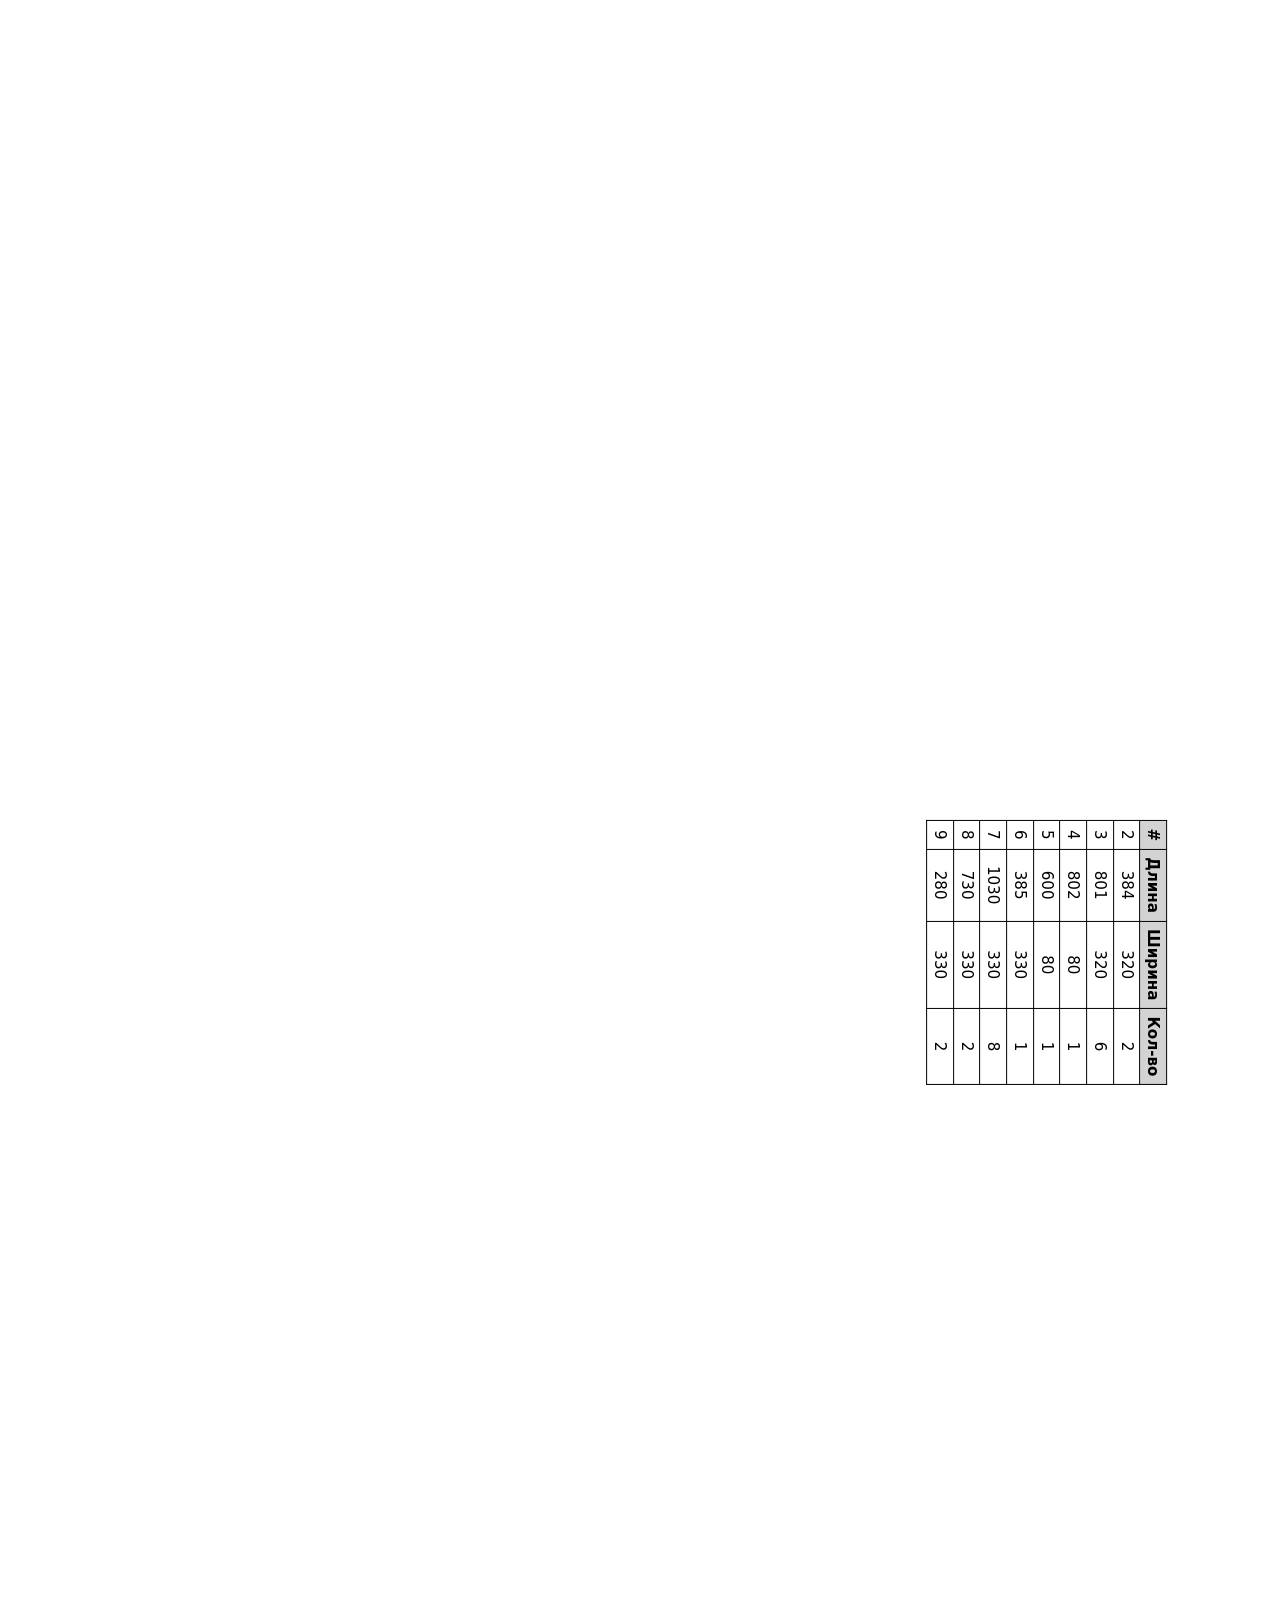
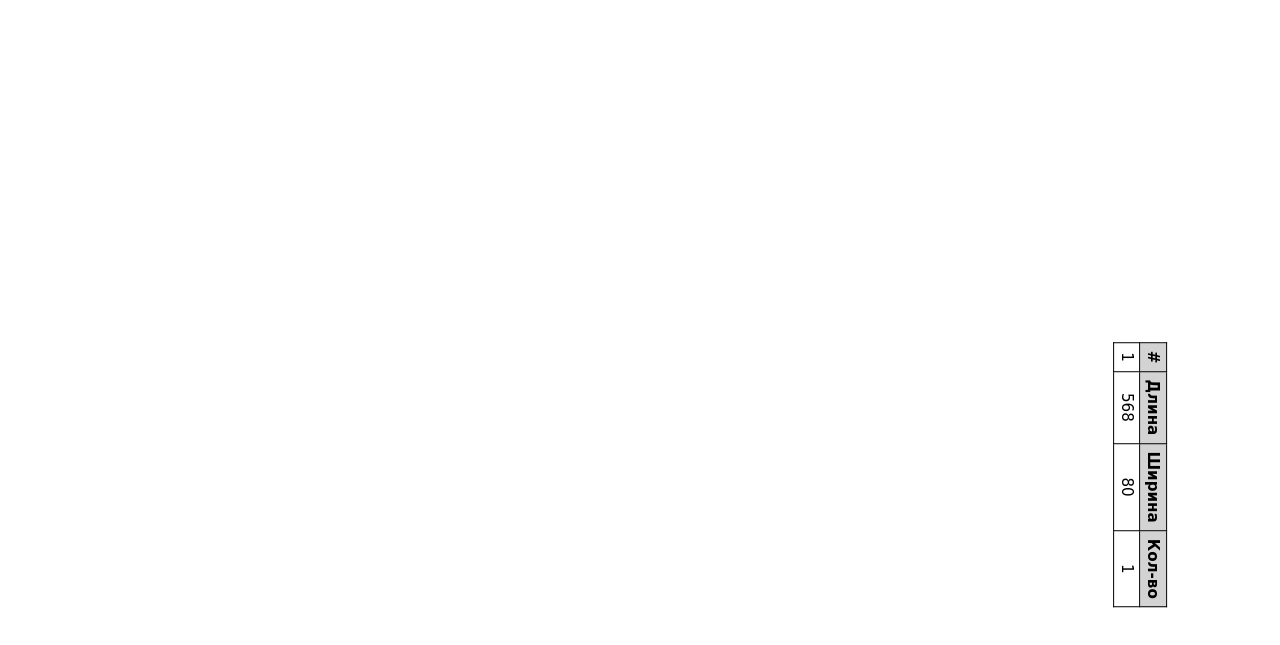
<file: index.html>
<!doctype html>
<html lang="ru">
<head>
    <meta charset="UTF-8"/>
    <meta name="viewport" content="width=device-width, initial-scale=1.0"/>
    <meta name="theme-color" content="#000000">

    <title>Раскрой</title>
    <link rel="canonical" href="https://yugle7.github.io/wh-cut-test/"/>
    <link rel="icon" type="image/svg+xml" href="favicon.svg">
    <style>
        #print * {
            font-family: system-ui, -apple-system, BlinkMacSystemFont, "Segoe UI", Roboto, "Helvetica Neue", Arial, sans-serif;
            line-height: 1.2;
            font-size: 4mm;
        }

        #print {
            display: block;
            width: 100%;
            height: 100%;
            background: white;
        }

        table {
            border-collapse: collapse;
        }

        th {
            background-color: lightgray;
            text-align: center;
            print-color-adjust: exact;
            -webkit-print-color-adjust: exact;
        }

        th {
            white-space: nowrap;
        }

        th, td {
            border: 1px solid black;
            padding: 1mm 2mm;
            text-align: center;
            width: fit-content;
        }

        tbody,
        thead,
        tr {
            break-inside: avoid;
            page-break-inside: avoid;
        }
        .page {
            display: flex;
            flex-direction: column;
            justify-content: flex-end;
            align-items: flex-end;
            width: 100%;
            min-height: 297mm;
            box-sizing: border-box;
            padding: 1cm 3cm 1cm 1cm;
            page-break-after: always;
            break-after: page;
            overflow: hidden;
            page-break-inside: avoid;
        }

        .takes {
            transform: rotate(90deg) translateY(100%);
            transform-origin: right bottom;
            width: auto;
            -webkit-transform: rotate(90deg) translateY(100%);
            -webkit-transform-origin: right bottom;
            page-break-inside: avoid;
            break-inside: avoid;
        }


        body {
            margin: 0;
            padding: 0;
        }

        #print, #print * {
            color: black;
            visibility: visible;
        }

        .col {
            display: flex;
            flex-direction: column;
            gap: 0;
            width: 100%;
            align-items: center;
        }

        .line {
            width: 40px;
            height: 4px;
        }

        .black {
            stroke: black;
        }

        @media print {
            @page {
                margin: 0 !important;
                size: A4;
            }

            @page {
                @top-center {
                    content: none;
                }
                @bottom-center {
                    content: none;
                }
            }


        }
    </style>
</head>

<body>

<div id="print">
    <div class="page">
        <table class="takes">
            <thead>
            <tr>
                <th>#</th>
                <th>Длина</th>
                <th>Ширина</th>
                <th>Кол-во</th>
            </tr>
            </thead>
            <tbody>
            <tr>
                <td>2</td>
                <td>
                    <div class="col"><span>384</span>
                        
                    </div>
                </td>
                <td>
                    <div class="col"><span>320</span>
                        
                    </div>
                </td>
                <td>2</td>
            </tr>
            <tr>
                <td>3</td>
                <td>
                    <div class="col"><span>801</span></div>
                </td>
                <td>
                    <div class="col"><span>320</span>
                        
                    </div>
                </td>
                <td>6</td>
            </tr>
            <tr>
                <td>4</td>
                <td>
                    <div class="col"><span>802</span>
                        
                    </div>
                </td>
                <td>
                    <div class="col"><span>80</span>
                        
                        
                    </div>
                </td>
                <td>1</td>
            </tr>
            <tr>
                <td>5</td>
                <td>
                    <div class="col"><span>600</span>
                        
                    </div>
                </td>
                <td>
                    <div class="col"><span>80</span>
                        
                    </div>
                </td>
                <td>1</td>
            </tr>
            <tr>
                <td>6</td>
                <td>
                    <div class="col"><span>385</span>
                        
                    </div>
                </td>
                <td>
                    <div class="col"><span>330</span>
                        
                        
                    </div>
                </td>
                <td>1</td>
            </tr>
            <tr>
                <td>7</td>
                <td>
                    <div class="col"><span>1030</span></div>
                </td>
                <td>
                    <div class="col"><span>330</span>
                        
                        
                    </div>
                </td>
                <td>8</td>
            </tr>
            <tr>
                <td>8</td>
                <td>
                    <div class="col"><span>730</span>
                        
                    </div>
                </td>
                <td>
                    <div class="col"><span>330</span>
                        
                        
                    </div>
                </td>
                <td>2</td>
            </tr>
            <tr>
                <td>9</td>
                <td>
                    <div class="col"><span>280</span>
                        
                    </div>
                </td>
                <td>
                    <div class="col"><span>330</span>
                        
                    </div>
                </td>
                <td>2</td>
            </tr>
            </tbody>
        </table>
    </div>
    <div class="page">
        <table class="takes">
            <thead>
            <tr>
                <th>#</th>
                <th>Длина</th>
                <th>Ширина</th>
                <th>Кол-во</th>
            </tr>
            </thead>
            <tbody>
            <tr>
                <td>1</td>
                <td>
                    <div class="col"><span>568</span></div>
                </td>
                <td>
                    <div class="col"><span>80</span>
                        
                        
                    </div>
                </td>
                <td>1</td>
            </tr>
            </tbody>
        </table>
    </div>
</div>

<script>
    window.print();
</script>

</body>
</html>
</file>
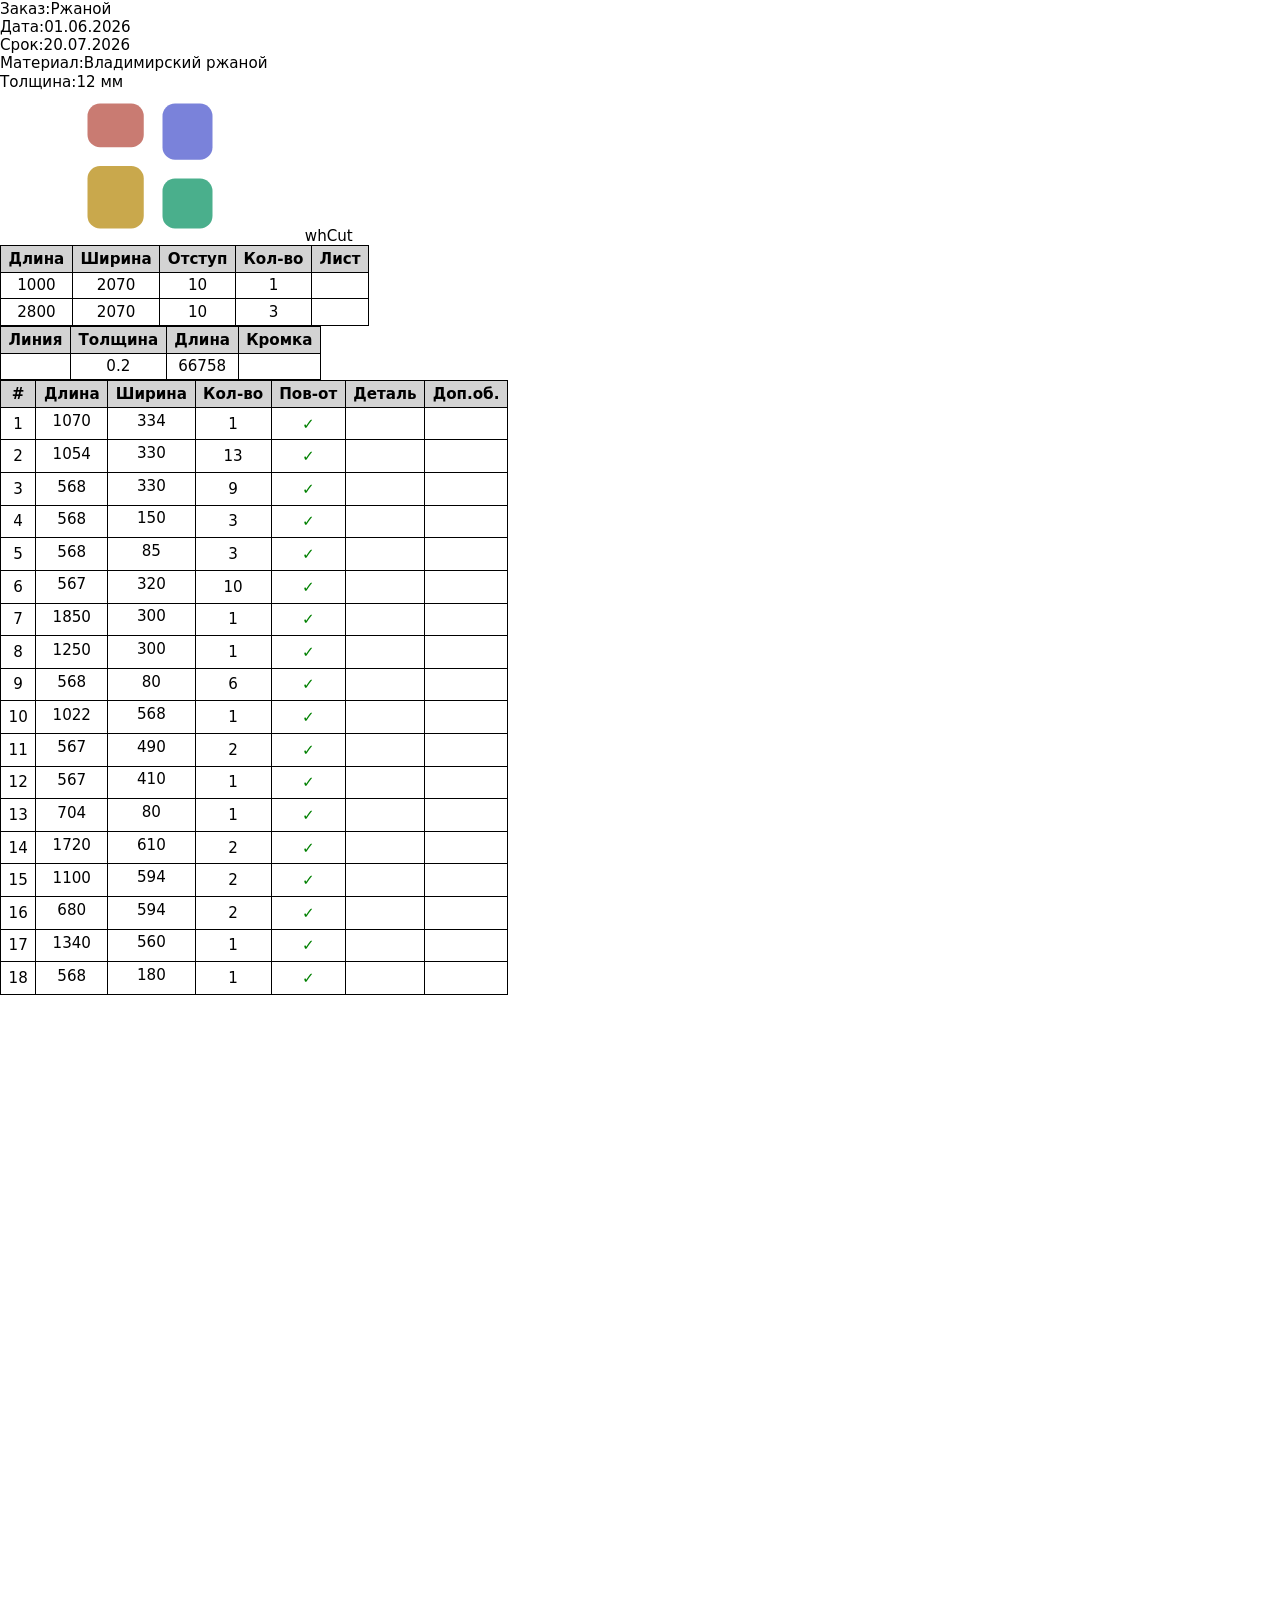
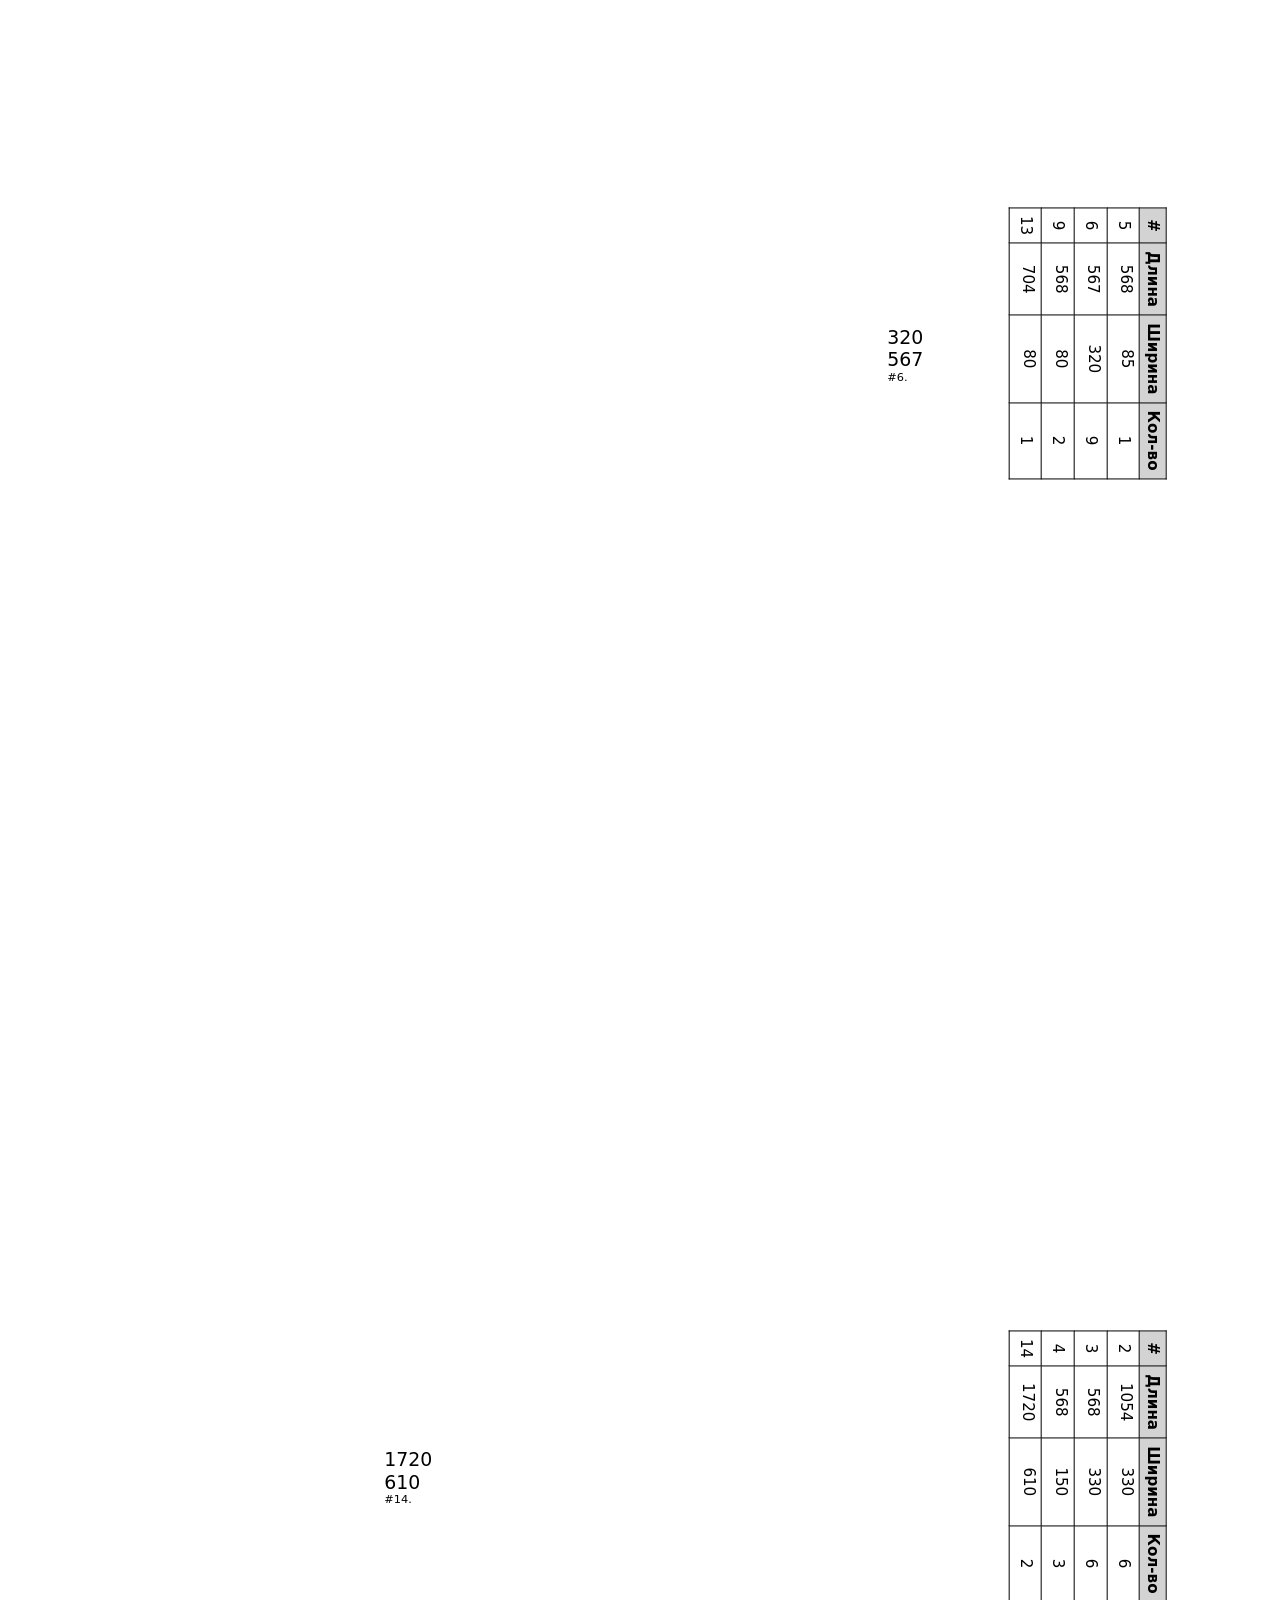
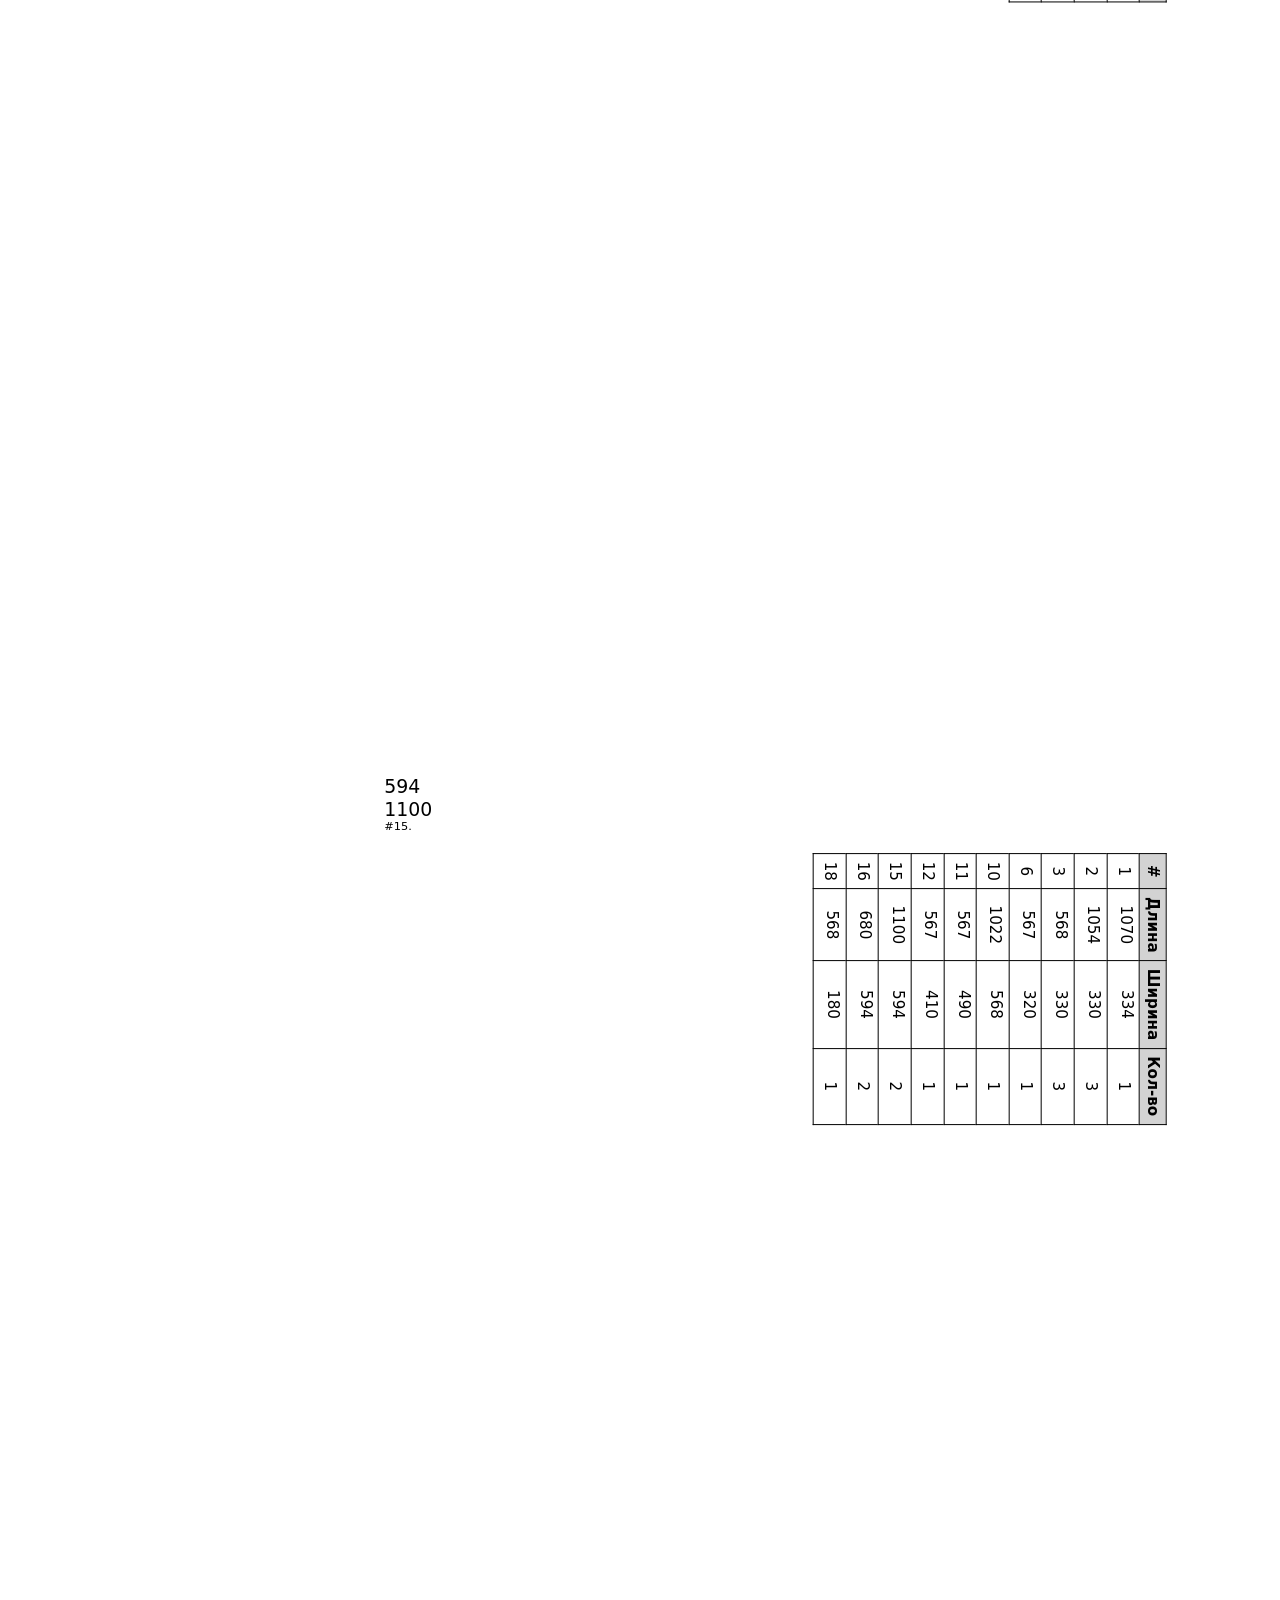
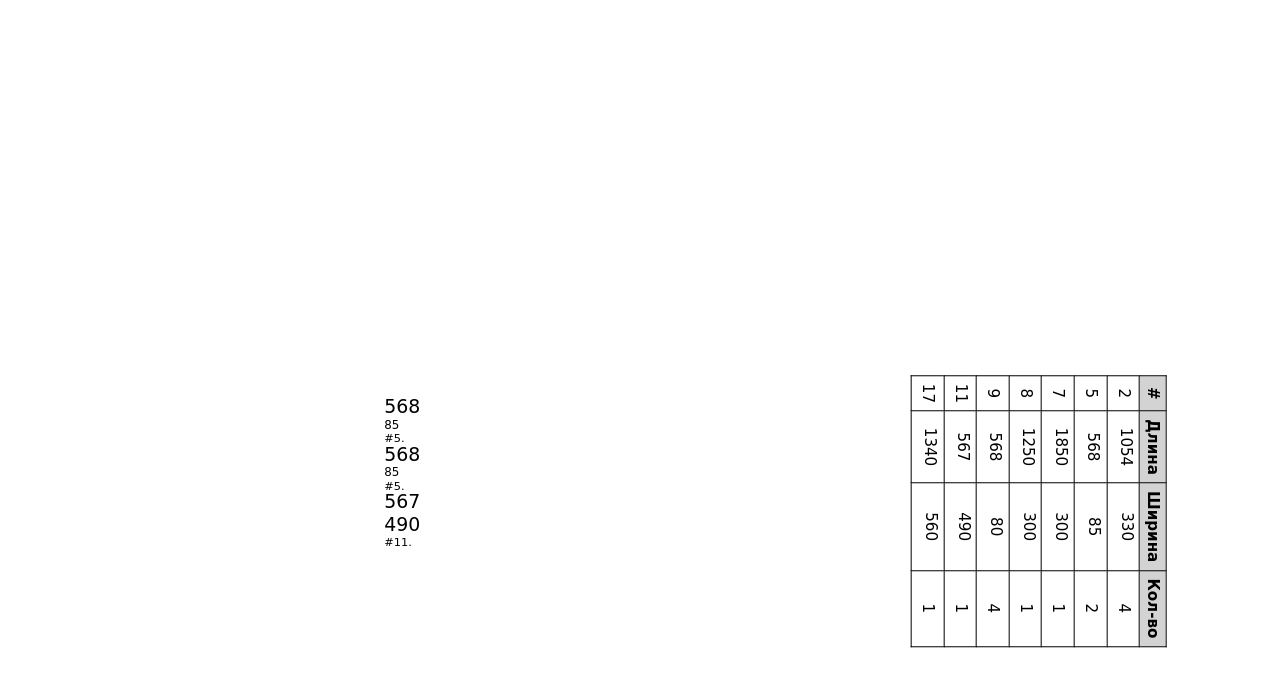
<file: i.html>
<!doctype html>
<html lang="ru">
<head>
    <meta charset="UTF-8"/>
    <meta name="viewport" content="width=device-width, initial-scale=1.0"/>
    <meta name="theme-color" content="#000000">

    <title>Раскрой</title>
    <link rel="canonical" href="https://yugle7.github.io/wh-cut-test/"/>
    <link rel="icon" type="image/svg+xml" href="favicon.svg">
    <style>
        #print * {
            font-family: system-ui, -apple-system, BlinkMacSystemFont, "Segoe UI", Roboto, "Helvetica Neue", Arial, sans-serif;
            line-height: 1.2;
            font-size: 4mm;
        }

        #print {
            display: block;
            width: 100%;
            height: 100%;
            background: white;
        }

        table {
            border-collapse: collapse;
        }

        th {
            background-color: lightgray;
            text-align: center;
            print-color-adjust: exact;
            -webkit-print-color-adjust: exact;
        }

        th {
            white-space: nowrap;
        }

        th, td {
            border: 1px solid black;
            padding: 1mm 2mm;
            text-align: center;
            width: fit-content;
        }

        tbody,
        thead,
        tr {
            break-inside: avoid;
            page-break-inside: avoid;
        }
        .page {
            display: flex;
            flex-direction: column;
            justify-content: flex-end;
            align-items: flex-end;
            width: 100%;
            min-height: 297mm;
            box-sizing: border-box;
            padding: 1cm 3cm 1cm 1cm;
            page-break-after: always;
            break-after: page;
            overflow: hidden;
            page-break-inside: avoid;
        }

        .takes {
            transform: rotate(90deg) translateY(100%);
            transform-origin: right bottom;
            width: auto;
            -webkit-transform: rotate(90deg) translateY(100%);
            -webkit-transform-origin: right bottom;
            page-break-inside: avoid;
            break-inside: avoid;
        }


        body {
            margin: 0;
            padding: 0;
        }

        #print, #print * {
            color: black;
            visibility: visible;
        }

        .col {
            display: flex;
            flex-direction: column;
            gap: 0;
            width: 100%;
            align-items: center;
        }

        .line {
            width: 40px;
            height: 4px;
        }

        .black {
            stroke: black;
        }

        @media print {
            @page {
                margin: 0 !important;
                size: A4;
            }

            @page {
                @top-center {
                    content: none;
                }
                @bottom-center {
                    content: none;
                }
            }


        }
    </style>
</head>

<body>

<div id="print"><div class="task">
    <div class="signs">
        <div class="sign"><span>Заказ:</span><span>Ржаной</span></div>
        <div class="sign"><span>Дата:</span><span>01.06.2026</span></div>
        <div class="sign"><span>Срок:</span><span>20.07.2026</span></div>
        <div style="width: 2cm"></div>
    </div>
    <div class="signs">
        <div class="sign"><span>Материал:</span>Владимирский ржаной<span id="material"></span></div>
        <div class="sign"><span>Толщина:</span><span>12 мм</span></div>
    </div>
</div><div class="logo">
    <svg><use href="sprite.svg#logo"></use></svg>
    <span>whCut</span>
</div><table class="whole">
    <thead><tr>
        <th>Длина</th>
        <th>Ширина</th>
        <th>Отступ</th>
        <th>Кол-во</th>
        <th>Лист</th>
    </tr></thead>
    <tbody><tr>
    <td>1000</td>
    <td>2070</td>
    <td>10</td>
    <td>1</td>
    <td class="name"></td>
</tr>
<tr>
    <td>2800</td>
    <td>2070</td>
    <td>10</td>
    <td>3</td>
    <td class="name"></td>
</tr></tbody>
</table><table class="whole">
    <thead><tr>
        <th>Линия</th>
        <th>Толщина</th>
        <th>Длина</th>
        <th>Кромка</th>
    </tr></thead>
    <tbody><tr>
    <td><svg id="line" viewBox="0 0 60 5">
        <line x1="2" y1="3" x2="58" y2="3"/>
    </svg></td>
    <td>0.2</td>
    <td>66758</td>
    <td class="name"></td>
</tr></tbody>
</table><table>
    <thead><tr>
        <th>#</th>
        <th>Длина</th>
        <th>Ширина</th>
        <th>Кол-во</th>
        <th>Пов-от</th>
        <th>Деталь</th>
        <th>Доп.об.</th>
    </tr></thead>
    <tbody><tr>
    <td>1</td>
    <td><div class="col"><span>1070</span><svg id="line" viewBox="0 0 60 5">
        <line x1="2" y1="3" x2="58" y2="3"/>
    </svg></div></td><td><div class="col"><span>334</span><svg id="line" viewBox="0 0 60 5">
        <line x1="2" y1="3" x2="58" y2="3"/>
    </svg></div></td>
    <td>1</td>
    <td style="color: green;">✓</td>
    <td class="name"></td>
    <td style="color: green;"></td>
</tr>
<tr>
    <td>2</td>
    <td><div class="col"><span>1054</span><svg id="line" viewBox="0 0 60 5">
        <line x1="2" y1="3" x2="58" y2="3"/>
    </svg></div></td><td><div class="col"><span>330</span><svg id="line" viewBox="0 0 60 5">
        <line x1="2" y1="3" x2="58" y2="3"/>
    </svg></div></td>
    <td>13</td>
    <td style="color: green;">✓</td>
    <td class="name"></td>
    <td style="color: green;"></td>
</tr>
<tr>
    <td>3</td>
    <td><div class="col"><span>568</span><svg id="line" viewBox="0 0 60 5">
        <line x1="2" y1="3" x2="58" y2="3"/>
    </svg></div></td><td><div class="col"><span>330</span><svg id="line" viewBox="0 0 60 5">
        <line x1="2" y1="3" x2="58" y2="3"/>
    </svg></div></td>
    <td>9</td>
    <td style="color: green;">✓</td>
    <td class="name"></td>
    <td style="color: green;"></td>
</tr>
<tr>
    <td>4</td>
    <td><div class="col"><span>568</span><svg id="line" viewBox="0 0 60 5">
        <line x1="2" y1="3" x2="58" y2="3"/>
    </svg></div></td><td><div class="col"><span>150</span><svg id="line" viewBox="0 0 60 5">
        <line x1="2" y1="3" x2="58" y2="3"/>
    </svg></div></td>
    <td>3</td>
    <td style="color: green;">✓</td>
    <td class="name"></td>
    <td style="color: green;"></td>
</tr>
<tr>
    <td>5</td>
    <td><div class="col"><span>568</span><svg id="line" viewBox="0 0 60 5">
        <line x1="2" y1="3" x2="58" y2="3"/>
    </svg></div></td><td><div class="col"><span>85</span><svg id="line" viewBox="0 0 60 5">
        <line x1="2" y1="3" x2="58" y2="3"/>
    </svg></div></td>
    <td>3</td>
    <td style="color: green;">✓</td>
    <td class="name"></td>
    <td style="color: green;"></td>
</tr>
<tr>
    <td>6</td>
    <td><div class="col"><span>567</span><svg id="line" viewBox="0 0 60 5">
        <line x1="2" y1="3" x2="58" y2="3"/>
    </svg></div></td><td><div class="col"><span>320</span><svg id="line" viewBox="0 0 60 5">
        <line x1="2" y1="3" x2="58" y2="3"/>
    </svg></div></td>
    <td>10</td>
    <td style="color: green;">✓</td>
    <td class="name"></td>
    <td style="color: green;"></td>
</tr>
<tr>
    <td>7</td>
    <td><div class="col"><span>1850</span><svg id="line" viewBox="0 0 60 5">
        <line x1="2" y1="3" x2="58" y2="3"/>
    </svg></div></td><td><div class="col"><span>300</span><svg id="line" viewBox="0 0 60 5">
        <line x1="2" y1="3" x2="58" y2="3"/>
    </svg></div></td>
    <td>1</td>
    <td style="color: green;">✓</td>
    <td class="name"></td>
    <td style="color: green;"></td>
</tr>
<tr>
    <td>8</td>
    <td><div class="col"><span>1250</span><svg id="line" viewBox="0 0 60 5">
        <line x1="2" y1="3" x2="58" y2="3"/>
    </svg></div></td><td><div class="col"><span>300</span><svg id="line" viewBox="0 0 60 5">
        <line x1="2" y1="3" x2="58" y2="3"/>
    </svg></div></td>
    <td>1</td>
    <td style="color: green;">✓</td>
    <td class="name"></td>
    <td style="color: green;"></td>
</tr>
<tr>
    <td>9</td>
    <td><div class="col"><span>568</span><svg id="line" viewBox="0 0 60 5">
        <line x1="2" y1="3" x2="58" y2="3"/>
    </svg></div></td><td><div class="col"><span>80</span><svg id="line" viewBox="0 0 60 5">
        <line x1="2" y1="3" x2="58" y2="3"/>
    </svg></div></td>
    <td>6</td>
    <td style="color: green;">✓</td>
    <td class="name"></td>
    <td style="color: green;"></td>
</tr>
<tr>
    <td>10</td>
    <td><div class="col"><span>1022</span><svg id="line" viewBox="0 0 60 5">
        <line x1="2" y1="3" x2="58" y2="3"/>
    </svg></div></td><td><div class="col"><span>568</span><svg id="line" viewBox="0 0 60 5">
        <line x1="2" y1="3" x2="58" y2="3"/>
    </svg></div></td>
    <td>1</td>
    <td style="color: green;">✓</td>
    <td class="name"></td>
    <td style="color: green;"></td>
</tr>
<tr>
    <td>11</td>
    <td><div class="col"><span>567</span><svg id="line" viewBox="0 0 60 5">
        <line x1="2" y1="3" x2="58" y2="3"/>
    </svg></div></td><td><div class="col"><span>490</span><svg id="line" viewBox="0 0 60 5">
        <line x1="2" y1="3" x2="58" y2="3"/>
    </svg></div></td>
    <td>2</td>
    <td style="color: green;">✓</td>
    <td class="name"></td>
    <td style="color: green;"></td>
</tr>
<tr>
    <td>12</td>
    <td><div class="col"><span>567</span><svg id="line" viewBox="0 0 60 5">
        <line x1="2" y1="3" x2="58" y2="3"/>
    </svg></div></td><td><div class="col"><span>410</span><svg id="line" viewBox="0 0 60 5">
        <line x1="2" y1="3" x2="58" y2="3"/>
    </svg></div></td>
    <td>1</td>
    <td style="color: green;">✓</td>
    <td class="name"></td>
    <td style="color: green;"></td>
</tr>
<tr>
    <td>13</td>
    <td><div class="col"><span>704</span><svg id="line" viewBox="0 0 60 5">
        <line x1="2" y1="3" x2="58" y2="3"/>
    </svg></div></td><td><div class="col"><span>80</span><svg id="line" viewBox="0 0 60 5">
        <line x1="2" y1="3" x2="58" y2="3"/>
    </svg></div></td>
    <td>1</td>
    <td style="color: green;">✓</td>
    <td class="name"></td>
    <td style="color: green;"></td>
</tr>
<tr>
    <td>14</td>
    <td><div class="col"><span>1720</span><svg id="line" viewBox="0 0 60 5">
        <line x1="2" y1="3" x2="58" y2="3"/>
    </svg></div></td><td><div class="col"><span>610</span><svg id="line" viewBox="0 0 60 5">
        <line x1="2" y1="3" x2="58" y2="3"/>
    </svg></div></td>
    <td>2</td>
    <td style="color: green;">✓</td>
    <td class="name"></td>
    <td style="color: green;"></td>
</tr>
<tr>
    <td>15</td>
    <td><div class="col"><span>1100</span><svg id="line" viewBox="0 0 60 5">
        <line x1="2" y1="3" x2="58" y2="3"/>
    </svg></div></td><td><div class="col"><span>594</span><svg id="line" viewBox="0 0 60 5">
        <line x1="2" y1="3" x2="58" y2="3"/>
    </svg></div></td>
    <td>2</td>
    <td style="color: green;">✓</td>
    <td class="name"></td>
    <td style="color: green;"></td>
</tr>
<tr>
    <td>16</td>
    <td><div class="col"><span>680</span><svg id="line" viewBox="0 0 60 5">
        <line x1="2" y1="3" x2="58" y2="3"/>
    </svg></div></td><td><div class="col"><span>594</span><svg id="line" viewBox="0 0 60 5">
        <line x1="2" y1="3" x2="58" y2="3"/>
    </svg></div></td>
    <td>2</td>
    <td style="color: green;">✓</td>
    <td class="name"></td>
    <td style="color: green;"></td>
</tr>
<tr>
    <td>17</td>
    <td><div class="col"><span>1340</span><svg id="line" viewBox="0 0 60 5">
        <line x1="2" y1="3" x2="58" y2="3"/>
    </svg></div></td><td><div class="col"><span>560</span><svg id="line" viewBox="0 0 60 5">
        <line x1="2" y1="3" x2="58" y2="3"/>
    </svg></div></td>
    <td>1</td>
    <td style="color: green;">✓</td>
    <td class="name"></td>
    <td style="color: green;"></td>
</tr>
<tr>
    <td>18</td>
    <td><div class="col"><span>568</span><svg id="line" viewBox="0 0 60 5">
        <line x1="2" y1="3" x2="58" y2="3"/>
    </svg></div></td><td><div class="col"><span>180</span><svg id="line" viewBox="0 0 60 5">
        <line x1="2" y1="3" x2="58" y2="3"/>
    </svg></div></td>
    <td>1</td>
    <td style="color: green;">✓</td>
    <td class="name"></td>
    <td style="color: green;"></td>
</tr></tbody>
</table><div class="page"><div class="cutting" style="width: 73.92857142857143mm;height: 153.03214285714284mm;">
     <div class="base"></div>
     <svg class="tape" viewBox="0 0 73.92857142857143 153.03214285714284"><line x1="0" y1="-73.92857142857143" x2="73.92857142857143" y2="0"></line>
<line x1="0" y1="-68.92857142857143" x2="73.92857142857143" y2="5"></line>
<line x1="0" y1="-63.92857142857143" x2="73.92857142857143" y2="10"></line>
<line x1="0" y1="-58.92857142857143" x2="73.92857142857143" y2="15"></line>
<line x1="0" y1="-53.92857142857143" x2="73.92857142857143" y2="20"></line>
<line x1="0" y1="-48.92857142857143" x2="73.92857142857143" y2="25"></line>
<line x1="0" y1="-43.92857142857143" x2="73.92857142857143" y2="30"></line>
<line x1="0" y1="-38.92857142857143" x2="73.92857142857143" y2="35"></line>
<line x1="0" y1="-33.92857142857143" x2="73.92857142857143" y2="40"></line>
<line x1="0" y1="-28.92857142857143" x2="73.92857142857143" y2="45"></line>
<line x1="0" y1="-23.92857142857143" x2="73.92857142857143" y2="50"></line>
<line x1="0" y1="-18.92857142857143" x2="73.92857142857143" y2="55"></line>
<line x1="0" y1="-13.92857142857143" x2="73.92857142857143" y2="60"></line>
<line x1="0" y1="-8.92857142857143" x2="73.92857142857143" y2="65"></line>
<line x1="0" y1="-3.9285714285714306" x2="73.92857142857143" y2="70"></line>
<line x1="0" y1="1.0714285714285694" x2="73.92857142857143" y2="75"></line>
<line x1="0" y1="6.071428571428569" x2="73.92857142857143" y2="80"></line>
<line x1="0" y1="11.07142857142857" x2="73.92857142857143" y2="85"></line>
<line x1="0" y1="16.07142857142857" x2="73.92857142857143" y2="90"></line>
<line x1="0" y1="21.07142857142857" x2="73.92857142857143" y2="95"></line>
<line x1="0" y1="26.07142857142857" x2="73.92857142857143" y2="100"></line>
<line x1="0" y1="31.07142857142857" x2="73.92857142857143" y2="105"></line>
<line x1="0" y1="36.07142857142857" x2="73.92857142857143" y2="110"></line>
<line x1="0" y1="41.07142857142857" x2="73.92857142857143" y2="115"></line>
<line x1="0" y1="46.07142857142857" x2="73.92857142857143" y2="120"></line>
<line x1="0" y1="51.07142857142857" x2="73.92857142857143" y2="125"></line>
<line x1="0" y1="56.07142857142857" x2="73.92857142857143" y2="130"></line>
<line x1="0" y1="61.07142857142857" x2="73.92857142857143" y2="135"></line>
<line x1="0" y1="66.07142857142857" x2="73.92857142857143" y2="140"></line>
<line x1="0" y1="71.07142857142857" x2="73.92857142857143" y2="145"></line>
<line x1="0" y1="76.07142857142857" x2="73.92857142857143" y2="150"></line>
<line x1="0" y1="81.07142857142857" x2="73.92857142857143" y2="155"></line>
<line x1="0" y1="86.07142857142857" x2="73.92857142857143" y2="160"></line>
<line x1="0" y1="91.07142857142857" x2="73.92857142857143" y2="165"></line>
<line x1="0" y1="96.07142857142857" x2="73.92857142857143" y2="170"></line>
<line x1="0" y1="101.07142857142857" x2="73.92857142857143" y2="175"></line>
<line x1="0" y1="106.07142857142857" x2="73.92857142857143" y2="180"></line>
<line x1="0" y1="111.07142857142857" x2="73.92857142857143" y2="185"></line>
<line x1="0" y1="116.07142857142857" x2="73.92857142857143" y2="190"></line>
<line x1="0" y1="121.07142857142857" x2="73.92857142857143" y2="195"></line>
<line x1="0" y1="126.07142857142857" x2="73.92857142857143" y2="200"></line>
<line x1="0" y1="131.07142857142856" x2="73.92857142857143" y2="205"></line>
<line x1="0" y1="136.07142857142856" x2="73.92857142857143" y2="210"></line>
<line x1="0" y1="141.07142857142856" x2="73.92857142857143" y2="215"></line>
<line x1="0" y1="146.07142857142856" x2="73.92857142857143" y2="220"></line>
<line x1="0" y1="151.07142857142856" x2="73.92857142857143" y2="225"></line></svg>
     <div class="rect" style="left: 0.7392857142857143mm;top: 0.7392857142857143mm;width: 23.65714285714286mm;height: 41.9175mm;"><div class="width" style="font-size: 5mm">320</div><div class="height" style="font-size: 5mm">567</div><div class="index gray" style="font-size: 3mm;">#6.</div></div><div class="back" style="left: 0.7392857142857143mm;top: 0.7392857142857143mm;width: 23.65714285714286mm;height: 41.9175mm;;z-index: 3"></div>
<div class="rect" style="left: 24.692142857142855mm;top: 0.7392857142857143mm;width: 23.65714285714286mm;height: 41.9175mm;"><div class="width" style="font-size: 5mm">320</div><div class="height" style="font-size: 5mm">567</div><div class="index gray" style="font-size: 3mm;">#6.</div></div><div class="back" style="left: 24.692142857142855mm;top: 0.7392857142857143mm;width: 23.65714285714286mm;height: 41.9175mm;;z-index: 3"></div>
<div class="rect" style="left: 48.644999999999996mm;top: 0.7392857142857143mm;width: 23.65714285714286mm;height: 41.9175mm;"><div class="width" style="font-size: 5mm">320</div><div class="height" style="font-size: 5mm">567</div><div class="index gray" style="font-size: 3mm;">#6.</div></div><div class="back" style="left: 48.644999999999996mm;top: 0.7392857142857143mm;width: 23.65714285714286mm;height: 41.9175mm;;z-index: 3"></div>
<div class="rect" style="left: 0.7392857142857143mm;top: 42.9525mm;width: 23.65714285714286mm;height: 41.9175mm;"><div class="width" style="font-size: 5mm">320</div><div class="height" style="font-size: 5mm">567</div><div class="index gray" style="font-size: 3mm;">#6.</div></div><div class="back" style="left: 0.7392857142857143mm;top: 42.9525mm;width: 23.65714285714286mm;height: 41.9175mm;;z-index: 3"></div>
<div class="rect" style="left: 24.692142857142855mm;top: 42.9525mm;width: 23.65714285714286mm;height: 41.9175mm;"><div class="width" style="font-size: 5mm">320</div><div class="height" style="font-size: 5mm">567</div><div class="index gray" style="font-size: 3mm;">#6.</div></div><div class="back" style="left: 24.692142857142855mm;top: 42.9525mm;width: 23.65714285714286mm;height: 41.9175mm;;z-index: 3"></div>
<div class="rect" style="left: 48.644999999999996mm;top: 42.9525mm;width: 23.65714285714286mm;height: 41.9175mm;"><div class="width" style="font-size: 5mm">320</div><div class="height" style="font-size: 5mm">567</div><div class="index gray" style="font-size: 3mm;">#6.</div></div><div class="back" style="left: 48.644999999999996mm;top: 42.9525mm;width: 23.65714285714286mm;height: 41.9175mm;;z-index: 3"></div>
<div class="rect" style="left: 0.7392857142857143mm;top: 85.16571428571429mm;width: 23.65714285714286mm;height: 41.9175mm;"><div class="width" style="font-size: 5mm">320</div><div class="height" style="font-size: 5mm">567</div><div class="index gray" style="font-size: 3mm;">#6.</div></div><div class="back" style="left: 0.7392857142857143mm;top: 85.16571428571429mm;width: 23.65714285714286mm;height: 41.9175mm;;z-index: 3"></div>
<div class="rect" style="left: 24.692142857142855mm;top: 85.16571428571429mm;width: 23.65714285714286mm;height: 41.9175mm;"><div class="width" style="font-size: 5mm">320</div><div class="height" style="font-size: 5mm">567</div><div class="index gray" style="font-size: 3mm;">#6.</div></div><div class="back" style="left: 24.692142857142855mm;top: 85.16571428571429mm;width: 23.65714285714286mm;height: 41.9175mm;;z-index: 3"></div>
<div class="rect" style="left: 48.644999999999996mm;top: 85.16571428571429mm;width: 23.65714285714286mm;height: 41.9175mm;"><div class="width" style="font-size: 5mm">320</div><div class="height" style="font-size: 5mm">567</div><div class="index gray" style="font-size: 3mm;">#6.</div></div><div class="back" style="left: 48.644999999999996mm;top: 85.16571428571429mm;width: 23.65714285714286mm;height: 41.9175mm;;z-index: 3"></div>
<div class="rect" style="left: 0.7392857142857143mm;top: 127.37892857142857mm;width: 52.04571428571428mm;height: 5.914285714285715mm;"><div class="width" style="font-size: 4.928571428571429mm">704</div><div class="height" style="font-size: 2.9571428571428573mm">80</div><div class="index gray" style="font-size: 3mm;">#13.</div></div><div class="back" style="left: 0.7392857142857143mm;top: 127.37892857142857mm;width: 52.04571428571428mm;height: 5.914285714285715mm;;z-index: 3"></div>
<div class="rect" style="left: 0.7392857142857143mm;top: 133.58892857142857mm;width: 41.99142857142857mm;height: 6.2839285714285715mm;"><div class="width" style="font-size: 5mm">568</div><div class="height" style="font-size: 3.1419642857142858mm">85</div><div class="index gray" style="font-size: 3mm;">#5.</div></div><div class="back" style="left: 0.7392857142857143mm;top: 133.58892857142857mm;width: 41.99142857142857mm;height: 6.2839285714285715mm;;z-index: 3"></div>
<div class="rect" style="left: 0.7392857142857143mm;top: 140.16857142857143mm;width: 41.99142857142857mm;height: 5.914285714285715mm;"><div class="width" style="font-size: 4.928571428571429mm">568</div><div class="height" style="font-size: 2.9571428571428573mm">80</div><div class="index gray" style="font-size: 3mm;">#9.</div></div><div class="back" style="left: 0.7392857142857143mm;top: 140.16857142857143mm;width: 41.99142857142857mm;height: 5.914285714285715mm;;z-index: 3"></div>
<div class="rect" style="left: 0.7392857142857143mm;top: 146.37857142857143mm;width: 41.99142857142857mm;height: 5.914285714285715mm;"><div class="width" style="font-size: 4.928571428571429mm">568</div><div class="height" style="font-size: 2.9571428571428573mm">80</div><div class="index gray" style="font-size: 3mm;">#9.</div></div><div class="back" style="left: 0.7392857142857143mm;top: 146.37857142857143mm;width: 41.99142857142857mm;height: 5.914285714285715mm;;z-index: 3"></div>
     <div class="rect gray" style="left: 53.080714285714286mm;top: 127.37892857142857mm;width: 19.22142857142857mm;height: 5.914285714285715mm;"><div class="width" style="font-size: 3.590816326530612mm">260</div><div class="height" style="font-size: 2.9571428571428573mm">80</div></div><div class="back" style="left: 53.080714285714286mm;top: 127.37892857142857mm;width: 19.22142857142857mm;height: 5.914285714285715mm;;z-index: 1"></div>
<div class="rect gray" style="left: 43.02642857142857mm;top: 133.58892857142857mm;width: 29.275714285714287mm;height: 18.70392857142857mm;"><div class="width" style="font-size: 5mm">396</div><div class="height" style="font-size: 5mm">253</div></div><div class="back" style="left: 43.02642857142857mm;top: 133.58892857142857mm;width: 29.275714285714287mm;height: 18.70392857142857mm;;z-index: 1"></div>

</div><table class="takes">
    <thead><tr><th>#</th><th>Длина</th><th>Ширина</th><th>Кол-во</th></tr></thead>
    <tbody><tr><td>5</td><td><div class="col"><span>568</span><svg id="line" viewBox="0 0 60 5">
        <line x1="2" y1="3" x2="58" y2="3"/>
    </svg></div></td><td><div class="col"><span>85</span><svg id="line" viewBox="0 0 60 5">
        <line x1="2" y1="3" x2="58" y2="3"/>
    </svg></div></td><td>1</td></tr>
<tr><td>6</td><td><div class="col"><span>567</span><svg id="line" viewBox="0 0 60 5">
        <line x1="2" y1="3" x2="58" y2="3"/>
    </svg></div></td><td><div class="col"><span>320</span><svg id="line" viewBox="0 0 60 5">
        <line x1="2" y1="3" x2="58" y2="3"/>
    </svg></div></td><td>9</td></tr>
<tr><td>9</td><td><div class="col"><span>568</span><svg id="line" viewBox="0 0 60 5">
        <line x1="2" y1="3" x2="58" y2="3"/>
    </svg></div></td><td><div class="col"><span>80</span><svg id="line" viewBox="0 0 60 5">
        <line x1="2" y1="3" x2="58" y2="3"/>
    </svg></div></td><td>2</td></tr>
<tr><td>13</td><td><div class="col"><span>704</span><svg id="line" viewBox="0 0 60 5">
        <line x1="2" y1="3" x2="58" y2="3"/>
    </svg></div></td><td><div class="col"><span>80</span><svg id="line" viewBox="0 0 60 5">
        <line x1="2" y1="3" x2="58" y2="3"/>
    </svg></div></td><td>1</td></tr></tbody>
</table></div>
<div class="page"><div class="cutting" style="width: 207mm;height: 153.03214285714284mm;">
     <div class="base"></div>
     <svg class="tape" viewBox="0 0 207 153.03214285714284"><line x1="0" y1="-207" x2="207" y2="0"></line>
<line x1="0" y1="-202" x2="207" y2="5"></line>
<line x1="0" y1="-197" x2="207" y2="10"></line>
<line x1="0" y1="-192" x2="207" y2="15"></line>
<line x1="0" y1="-187" x2="207" y2="20"></line>
<line x1="0" y1="-182" x2="207" y2="25"></line>
<line x1="0" y1="-177" x2="207" y2="30"></line>
<line x1="0" y1="-172" x2="207" y2="35"></line>
<line x1="0" y1="-167" x2="207" y2="40"></line>
<line x1="0" y1="-162" x2="207" y2="45"></line>
<line x1="0" y1="-157" x2="207" y2="50"></line>
<line x1="0" y1="-152" x2="207" y2="55"></line>
<line x1="0" y1="-147" x2="207" y2="60"></line>
<line x1="0" y1="-142" x2="207" y2="65"></line>
<line x1="0" y1="-137" x2="207" y2="70"></line>
<line x1="0" y1="-132" x2="207" y2="75"></line>
<line x1="0" y1="-127" x2="207" y2="80"></line>
<line x1="0" y1="-122" x2="207" y2="85"></line>
<line x1="0" y1="-117" x2="207" y2="90"></line>
<line x1="0" y1="-112" x2="207" y2="95"></line>
<line x1="0" y1="-107" x2="207" y2="100"></line>
<line x1="0" y1="-102" x2="207" y2="105"></line>
<line x1="0" y1="-97" x2="207" y2="110"></line>
<line x1="0" y1="-92" x2="207" y2="115"></line>
<line x1="0" y1="-87" x2="207" y2="120"></line>
<line x1="0" y1="-82" x2="207" y2="125"></line>
<line x1="0" y1="-77" x2="207" y2="130"></line>
<line x1="0" y1="-72" x2="207" y2="135"></line>
<line x1="0" y1="-67" x2="207" y2="140"></line>
<line x1="0" y1="-62" x2="207" y2="145"></line>
<line x1="0" y1="-57" x2="207" y2="150"></line>
<line x1="0" y1="-52" x2="207" y2="155"></line>
<line x1="0" y1="-47" x2="207" y2="160"></line>
<line x1="0" y1="-42" x2="207" y2="165"></line>
<line x1="0" y1="-37" x2="207" y2="170"></line>
<line x1="0" y1="-32" x2="207" y2="175"></line>
<line x1="0" y1="-27" x2="207" y2="180"></line>
<line x1="0" y1="-22" x2="207" y2="185"></line>
<line x1="0" y1="-17" x2="207" y2="190"></line>
<line x1="0" y1="-12" x2="207" y2="195"></line>
<line x1="0" y1="-7" x2="207" y2="200"></line>
<line x1="0" y1="-2" x2="207" y2="205"></line>
<line x1="0" y1="3" x2="207" y2="210"></line>
<line x1="0" y1="8" x2="207" y2="215"></line>
<line x1="0" y1="13" x2="207" y2="220"></line>
<line x1="0" y1="18" x2="207" y2="225"></line>
<line x1="0" y1="23" x2="207" y2="230"></line>
<line x1="0" y1="28" x2="207" y2="235"></line>
<line x1="0" y1="33" x2="207" y2="240"></line>
<line x1="0" y1="38" x2="207" y2="245"></line>
<line x1="0" y1="43" x2="207" y2="250"></line>
<line x1="0" y1="48" x2="207" y2="255"></line>
<line x1="0" y1="53" x2="207" y2="260"></line>
<line x1="0" y1="58" x2="207" y2="265"></line>
<line x1="0" y1="63" x2="207" y2="270"></line>
<line x1="0" y1="68" x2="207" y2="275"></line>
<line x1="0" y1="73" x2="207" y2="280"></line>
<line x1="0" y1="78" x2="207" y2="285"></line>
<line x1="0" y1="83" x2="207" y2="290"></line>
<line x1="0" y1="88" x2="207" y2="295"></line>
<line x1="0" y1="93" x2="207" y2="300"></line>
<line x1="0" y1="98" x2="207" y2="305"></line>
<line x1="0" y1="103" x2="207" y2="310"></line>
<line x1="0" y1="108" x2="207" y2="315"></line>
<line x1="0" y1="113" x2="207" y2="320"></line>
<line x1="0" y1="118" x2="207" y2="325"></line>
<line x1="0" y1="123" x2="207" y2="330"></line>
<line x1="0" y1="128" x2="207" y2="335"></line>
<line x1="0" y1="133" x2="207" y2="340"></line>
<line x1="0" y1="138" x2="207" y2="345"></line>
<line x1="0" y1="143" x2="207" y2="350"></line>
<line x1="0" y1="148" x2="207" y2="355"></line>
<line x1="0" y1="153" x2="207" y2="360"></line></svg>
     <div class="rect" style="left: 0.7392857142857143mm;top: 0.7392857142857143mm;width: 127.15714285714286mm;height: 45.09642857142857mm;"><div class="width" style="font-size: 5mm">1720</div><div class="height" style="font-size: 5mm">610</div><div class="index gray" style="font-size: 3mm;">#14.</div></div><div class="back" style="left: 0.7392857142857143mm;top: 0.7392857142857143mm;width: 127.15714285714286mm;height: 45.09642857142857mm;;z-index: 3"></div>
<div class="rect" style="left: 0.7392857142857143mm;top: 46.13142857142857mm;width: 127.15714285714286mm;height: 45.09642857142857mm;"><div class="width" style="font-size: 5mm">1720</div><div class="height" style="font-size: 5mm">610</div><div class="index gray" style="font-size: 3mm;">#14.</div></div><div class="back" style="left: 0.7392857142857143mm;top: 46.13142857142857mm;width: 127.15714285714286mm;height: 45.09642857142857mm;;z-index: 3"></div>
<div class="rect" style="left: 0.7392857142857143mm;top: 91.52357142857143mm;width: 41.99142857142857mm;height: 24.396428571428572mm;"><div class="width" style="font-size: 5mm">568</div><div class="height" style="font-size: 5mm">330</div><div class="index gray" style="font-size: 3mm;">#3.</div></div><div class="back" style="left: 0.7392857142857143mm;top: 91.52357142857143mm;width: 41.99142857142857mm;height: 24.396428571428572mm;;z-index: 3"></div>
<div class="rect" style="left: 43.02642857142857mm;top: 91.52357142857143mm;width: 41.99142857142857mm;height: 24.396428571428572mm;"><div class="width" style="font-size: 5mm">568</div><div class="height" style="font-size: 5mm">330</div><div class="index gray" style="font-size: 3mm;">#3.</div></div><div class="back" style="left: 43.02642857142857mm;top: 91.52357142857143mm;width: 41.99142857142857mm;height: 24.396428571428572mm;;z-index: 3"></div>
<div class="rect" style="left: 85.31357142857142mm;top: 91.52357142857143mm;width: 41.99142857142857mm;height: 24.396428571428572mm;"><div class="width" style="font-size: 5mm">568</div><div class="height" style="font-size: 5mm">330</div><div class="index gray" style="font-size: 3mm;">#3.</div></div><div class="back" style="left: 85.31357142857142mm;top: 91.52357142857143mm;width: 41.99142857142857mm;height: 24.396428571428572mm;;z-index: 3"></div>
<div class="rect" style="left: 0.7392857142857143mm;top: 116.21571428571428mm;width: 41.99142857142857mm;height: 24.396428571428572mm;"><div class="width" style="font-size: 5mm">568</div><div class="height" style="font-size: 5mm">330</div><div class="index gray" style="font-size: 3mm;">#3.</div></div><div class="back" style="left: 0.7392857142857143mm;top: 116.21571428571428mm;width: 41.99142857142857mm;height: 24.396428571428572mm;;z-index: 3"></div>
<div class="rect" style="left: 43.02642857142857mm;top: 116.21571428571428mm;width: 41.99142857142857mm;height: 24.396428571428572mm;"><div class="width" style="font-size: 5mm">568</div><div class="height" style="font-size: 5mm">330</div><div class="index gray" style="font-size: 3mm;">#3.</div></div><div class="back" style="left: 43.02642857142857mm;top: 116.21571428571428mm;width: 41.99142857142857mm;height: 24.396428571428572mm;;z-index: 3"></div>
<div class="rect" style="left: 85.31357142857142mm;top: 116.21571428571428mm;width: 41.99142857142857mm;height: 24.396428571428572mm;"><div class="width" style="font-size: 5mm">568</div><div class="height" style="font-size: 5mm">330</div><div class="index gray" style="font-size: 3mm;">#3.</div></div><div class="back" style="left: 85.31357142857142mm;top: 116.21571428571428mm;width: 41.99142857142857mm;height: 24.396428571428572mm;;z-index: 3"></div>
<div class="rect" style="left: 0.7392857142857143mm;top: 140.90785714285715mm;width: 41.99142857142857mm;height: 11.089285714285714mm;"><div class="width" style="font-size: 5mm">568</div><div class="height" style="font-size: 3.696428571428571mm">150</div><div class="index gray" style="font-size: 3mm;">#4.</div></div><div class="back" style="left: 0.7392857142857143mm;top: 140.90785714285715mm;width: 41.99142857142857mm;height: 11.089285714285714mm;;z-index: 3"></div>
<div class="rect" style="left: 43.02642857142857mm;top: 140.90785714285715mm;width: 41.99142857142857mm;height: 11.089285714285714mm;"><div class="width" style="font-size: 5mm">568</div><div class="height" style="font-size: 3.696428571428571mm">150</div><div class="index gray" style="font-size: 3mm;">#4.</div></div><div class="back" style="left: 43.02642857142857mm;top: 140.90785714285715mm;width: 41.99142857142857mm;height: 11.089285714285714mm;;z-index: 3"></div>
<div class="rect" style="left: 85.31357142857142mm;top: 140.90785714285715mm;width: 41.99142857142857mm;height: 11.089285714285714mm;"><div class="width" style="font-size: 5mm">568</div><div class="height" style="font-size: 3.696428571428571mm">150</div><div class="index gray" style="font-size: 3mm;">#4.</div></div><div class="back" style="left: 85.31357142857142mm;top: 140.90785714285715mm;width: 41.99142857142857mm;height: 11.089285714285714mm;;z-index: 3"></div>
<div class="rect" style="left: 128.19214285714284mm;top: 0.7392857142857143mm;width: 77.92071428571428mm;height: 24.396428571428572mm;"><div class="width" style="font-size: 5mm">1054</div><div class="height" style="font-size: 5mm">330</div><div class="index gray" style="font-size: 3mm;">#2.</div></div><div class="back" style="left: 128.19214285714284mm;top: 0.7392857142857143mm;width: 77.92071428571428mm;height: 24.396428571428572mm;;z-index: 3"></div>
<div class="rect" style="left: 128.19214285714284mm;top: 25.431428571428572mm;width: 77.92071428571428mm;height: 24.396428571428572mm;"><div class="width" style="font-size: 5mm">1054</div><div class="height" style="font-size: 5mm">330</div><div class="index gray" style="font-size: 3mm;">#2.</div></div><div class="back" style="left: 128.19214285714284mm;top: 25.431428571428572mm;width: 77.92071428571428mm;height: 24.396428571428572mm;;z-index: 3"></div>
<div class="rect" style="left: 128.19214285714284mm;top: 50.12357142857143mm;width: 77.92071428571428mm;height: 24.396428571428572mm;"><div class="width" style="font-size: 5mm">1054</div><div class="height" style="font-size: 5mm">330</div><div class="index gray" style="font-size: 3mm;">#2.</div></div><div class="back" style="left: 128.19214285714284mm;top: 50.12357142857143mm;width: 77.92071428571428mm;height: 24.396428571428572mm;;z-index: 3"></div>
<div class="rect" style="left: 128.19214285714284mm;top: 74.81571428571428mm;width: 77.92071428571428mm;height: 24.396428571428572mm;"><div class="width" style="font-size: 5mm">1054</div><div class="height" style="font-size: 5mm">330</div><div class="index gray" style="font-size: 3mm;">#2.</div></div><div class="back" style="left: 128.19214285714284mm;top: 74.81571428571428mm;width: 77.92071428571428mm;height: 24.396428571428572mm;;z-index: 3"></div>
<div class="rect" style="left: 128.19214285714284mm;top: 99.50785714285713mm;width: 77.92071428571428mm;height: 24.396428571428572mm;"><div class="width" style="font-size: 5mm">1054</div><div class="height" style="font-size: 5mm">330</div><div class="index gray" style="font-size: 3mm;">#2.</div></div><div class="back" style="left: 128.19214285714284mm;top: 99.50785714285713mm;width: 77.92071428571428mm;height: 24.396428571428572mm;;z-index: 3"></div>
<div class="rect" style="left: 128.19214285714284mm;top: 124.2mm;width: 77.92071428571428mm;height: 24.396428571428572mm;"><div class="width" style="font-size: 5mm">1054</div><div class="height" style="font-size: 5mm">330</div><div class="index gray" style="font-size: 3mm;">#2.</div></div><div class="back" style="left: 128.19214285714284mm;top: 124.2mm;width: 77.92071428571428mm;height: 24.396428571428572mm;;z-index: 3"></div>
     









<div class="rect gray" style="left: 128.19214285714284mm;top: 148.89214285714286mm;width: 78.06857142857143mm;height: 3.400714285714286mm;"><div class="width" style="font-size: 2.833928571428572mm">1056</div></div><div class="back" style="left: 128.19214285714284mm;top: 148.89214285714286mm;width: 78.06857142857143mm;height: 3.400714285714286mm;;z-index: 1"></div>
</div><table class="takes">
    <thead><tr><th>#</th><th>Длина</th><th>Ширина</th><th>Кол-во</th></tr></thead>
    <tbody><tr><td>2</td><td><div class="col"><span>1054</span><svg id="line" viewBox="0 0 60 5">
        <line x1="2" y1="3" x2="58" y2="3"/>
    </svg></div></td><td><div class="col"><span>330</span><svg id="line" viewBox="0 0 60 5">
        <line x1="2" y1="3" x2="58" y2="3"/>
    </svg></div></td><td>6</td></tr>
<tr><td>3</td><td><div class="col"><span>568</span><svg id="line" viewBox="0 0 60 5">
        <line x1="2" y1="3" x2="58" y2="3"/>
    </svg></div></td><td><div class="col"><span>330</span><svg id="line" viewBox="0 0 60 5">
        <line x1="2" y1="3" x2="58" y2="3"/>
    </svg></div></td><td>6</td></tr>
<tr><td>4</td><td><div class="col"><span>568</span><svg id="line" viewBox="0 0 60 5">
        <line x1="2" y1="3" x2="58" y2="3"/>
    </svg></div></td><td><div class="col"><span>150</span><svg id="line" viewBox="0 0 60 5">
        <line x1="2" y1="3" x2="58" y2="3"/>
    </svg></div></td><td>3</td></tr>
<tr><td>14</td><td><div class="col"><span>1720</span><svg id="line" viewBox="0 0 60 5">
        <line x1="2" y1="3" x2="58" y2="3"/>
    </svg></div></td><td><div class="col"><span>610</span><svg id="line" viewBox="0 0 60 5">
        <line x1="2" y1="3" x2="58" y2="3"/>
    </svg></div></td><td>2</td></tr></tbody>
</table></div>
<div class="page"><div class="cutting" style="width: 207mm;height: 153.03214285714284mm;">
     <div class="base"></div>
     <svg class="tape" viewBox="0 0 207 153.03214285714284"><line x1="0" y1="-207" x2="207" y2="0"></line>
<line x1="0" y1="-202" x2="207" y2="5"></line>
<line x1="0" y1="-197" x2="207" y2="10"></line>
<line x1="0" y1="-192" x2="207" y2="15"></line>
<line x1="0" y1="-187" x2="207" y2="20"></line>
<line x1="0" y1="-182" x2="207" y2="25"></line>
<line x1="0" y1="-177" x2="207" y2="30"></line>
<line x1="0" y1="-172" x2="207" y2="35"></line>
<line x1="0" y1="-167" x2="207" y2="40"></line>
<line x1="0" y1="-162" x2="207" y2="45"></line>
<line x1="0" y1="-157" x2="207" y2="50"></line>
<line x1="0" y1="-152" x2="207" y2="55"></line>
<line x1="0" y1="-147" x2="207" y2="60"></line>
<line x1="0" y1="-142" x2="207" y2="65"></line>
<line x1="0" y1="-137" x2="207" y2="70"></line>
<line x1="0" y1="-132" x2="207" y2="75"></line>
<line x1="0" y1="-127" x2="207" y2="80"></line>
<line x1="0" y1="-122" x2="207" y2="85"></line>
<line x1="0" y1="-117" x2="207" y2="90"></line>
<line x1="0" y1="-112" x2="207" y2="95"></line>
<line x1="0" y1="-107" x2="207" y2="100"></line>
<line x1="0" y1="-102" x2="207" y2="105"></line>
<line x1="0" y1="-97" x2="207" y2="110"></line>
<line x1="0" y1="-92" x2="207" y2="115"></line>
<line x1="0" y1="-87" x2="207" y2="120"></line>
<line x1="0" y1="-82" x2="207" y2="125"></line>
<line x1="0" y1="-77" x2="207" y2="130"></line>
<line x1="0" y1="-72" x2="207" y2="135"></line>
<line x1="0" y1="-67" x2="207" y2="140"></line>
<line x1="0" y1="-62" x2="207" y2="145"></line>
<line x1="0" y1="-57" x2="207" y2="150"></line>
<line x1="0" y1="-52" x2="207" y2="155"></line>
<line x1="0" y1="-47" x2="207" y2="160"></line>
<line x1="0" y1="-42" x2="207" y2="165"></line>
<line x1="0" y1="-37" x2="207" y2="170"></line>
<line x1="0" y1="-32" x2="207" y2="175"></line>
<line x1="0" y1="-27" x2="207" y2="180"></line>
<line x1="0" y1="-22" x2="207" y2="185"></line>
<line x1="0" y1="-17" x2="207" y2="190"></line>
<line x1="0" y1="-12" x2="207" y2="195"></line>
<line x1="0" y1="-7" x2="207" y2="200"></line>
<line x1="0" y1="-2" x2="207" y2="205"></line>
<line x1="0" y1="3" x2="207" y2="210"></line>
<line x1="0" y1="8" x2="207" y2="215"></line>
<line x1="0" y1="13" x2="207" y2="220"></line>
<line x1="0" y1="18" x2="207" y2="225"></line>
<line x1="0" y1="23" x2="207" y2="230"></line>
<line x1="0" y1="28" x2="207" y2="235"></line>
<line x1="0" y1="33" x2="207" y2="240"></line>
<line x1="0" y1="38" x2="207" y2="245"></line>
<line x1="0" y1="43" x2="207" y2="250"></line>
<line x1="0" y1="48" x2="207" y2="255"></line>
<line x1="0" y1="53" x2="207" y2="260"></line>
<line x1="0" y1="58" x2="207" y2="265"></line>
<line x1="0" y1="63" x2="207" y2="270"></line>
<line x1="0" y1="68" x2="207" y2="275"></line>
<line x1="0" y1="73" x2="207" y2="280"></line>
<line x1="0" y1="78" x2="207" y2="285"></line>
<line x1="0" y1="83" x2="207" y2="290"></line>
<line x1="0" y1="88" x2="207" y2="295"></line>
<line x1="0" y1="93" x2="207" y2="300"></line>
<line x1="0" y1="98" x2="207" y2="305"></line>
<line x1="0" y1="103" x2="207" y2="310"></line>
<line x1="0" y1="108" x2="207" y2="315"></line>
<line x1="0" y1="113" x2="207" y2="320"></line>
<line x1="0" y1="118" x2="207" y2="325"></line>
<line x1="0" y1="123" x2="207" y2="330"></line>
<line x1="0" y1="128" x2="207" y2="335"></line>
<line x1="0" y1="133" x2="207" y2="340"></line>
<line x1="0" y1="138" x2="207" y2="345"></line>
<line x1="0" y1="143" x2="207" y2="350"></line>
<line x1="0" y1="148" x2="207" y2="355"></line>
<line x1="0" y1="153" x2="207" y2="360"></line></svg>
     <div class="rect" style="left: 0.7392857142857143mm;top: 0.7392857142857143mm;width: 43.91357142857143mm;height: 81.32142857142857mm;"><div class="width" style="font-size: 5mm">594</div><div class="height" style="font-size: 5mm">1100</div><div class="index gray" style="font-size: 3mm;">#15.</div></div><div class="back" style="left: 0.7392857142857143mm;top: 0.7392857142857143mm;width: 43.91357142857143mm;height: 81.32142857142857mm;;z-index: 3"></div>
<div class="rect" style="left: 44.94857142857143mm;top: 0.7392857142857143mm;width: 43.91357142857143mm;height: 81.32142857142857mm;"><div class="width" style="font-size: 5mm">594</div><div class="height" style="font-size: 5mm">1100</div><div class="index gray" style="font-size: 3mm;">#15.</div></div><div class="back" style="left: 44.94857142857143mm;top: 0.7392857142857143mm;width: 43.91357142857143mm;height: 81.32142857142857mm;;z-index: 3"></div>
<div class="rect" style="left: 89.15785714285714mm;top: 0.7392857142857143mm;width: 24.692142857142855mm;height: 79.10357142857143mm;"><div class="width" style="font-size: 5mm">334</div><div class="height" style="font-size: 5mm">1070</div><div class="index gray" style="font-size: 3mm;">#1.</div></div><div class="back" style="left: 89.15785714285714mm;top: 0.7392857142857143mm;width: 24.692142857142855mm;height: 79.10357142857143mm;;z-index: 3"></div>
<div class="rect" style="left: 114.14571428571428mm;top: 0.7392857142857143mm;width: 24.396428571428572mm;height: 77.92071428571428mm;"><div class="width" style="font-size: 5mm">330</div><div class="height" style="font-size: 5mm">1054</div><div class="index gray" style="font-size: 3mm;">#2.</div></div><div class="back" style="left: 114.14571428571428mm;top: 0.7392857142857143mm;width: 24.396428571428572mm;height: 77.92071428571428mm;;z-index: 3"></div>
<div class="rect" style="left: 138.83785714285713mm;top: 0.7392857142857143mm;width: 24.396428571428572mm;height: 77.92071428571428mm;"><div class="width" style="font-size: 5mm">330</div><div class="height" style="font-size: 5mm">1054</div><div class="index gray" style="font-size: 3mm;">#2.</div></div><div class="back" style="left: 138.83785714285713mm;top: 0.7392857142857143mm;width: 24.396428571428572mm;height: 77.92071428571428mm;;z-index: 3"></div>
<div class="rect" style="left: 163.53mm;top: 0.7392857142857143mm;width: 41.99142857142857mm;height: 75.55499999999999mm;"><div class="width" style="font-size: 5mm">568</div><div class="height" style="font-size: 5mm">1022</div><div class="index gray" style="font-size: 3mm;">#10.</div></div><div class="back" style="left: 163.53mm;top: 0.7392857142857143mm;width: 41.99142857142857mm;height: 75.55499999999999mm;;z-index: 3"></div>
<div class="rect" style="left: 0.7392857142857143mm;top: 82.35642857142857mm;width: 77.92071428571428mm;height: 24.396428571428572mm;"><div class="width" style="font-size: 5mm">1054</div><div class="height" style="font-size: 5mm">330</div><div class="index gray" style="font-size: 3mm;">#2.</div></div><div class="back" style="left: 0.7392857142857143mm;top: 82.35642857142857mm;width: 77.92071428571428mm;height: 24.396428571428572mm;;z-index: 3"></div>
<div class="rect" style="left: 78.95571428571428mm;top: 82.35642857142857mm;width: 41.99142857142857mm;height: 24.396428571428572mm;"><div class="width" style="font-size: 5mm">568</div><div class="height" style="font-size: 5mm">330</div><div class="index gray" style="font-size: 3mm;">#3.</div></div><div class="back" style="left: 78.95571428571428mm;top: 82.35642857142857mm;width: 41.99142857142857mm;height: 24.396428571428572mm;;z-index: 3"></div>
<div class="rect" style="left: 121.24285714285713mm;top: 82.35642857142857mm;width: 41.99142857142857mm;height: 24.396428571428572mm;"><div class="width" style="font-size: 5mm">568</div><div class="height" style="font-size: 5mm">330</div><div class="index gray" style="font-size: 3mm;">#3.</div></div><div class="back" style="left: 121.24285714285713mm;top: 82.35642857142857mm;width: 41.99142857142857mm;height: 24.396428571428572mm;;z-index: 3"></div>
<div class="rect" style="left: 163.53mm;top: 82.35642857142857mm;width: 41.99142857142857mm;height: 24.396428571428572mm;"><div class="width" style="font-size: 5mm">568</div><div class="height" style="font-size: 5mm">330</div><div class="index gray" style="font-size: 3mm;">#3.</div></div><div class="back" style="left: 163.53mm;top: 82.35642857142857mm;width: 41.99142857142857mm;height: 24.396428571428572mm;;z-index: 3"></div>
<div class="rect" style="left: 0.7392857142857143mm;top: 107.04857142857142mm;width: 50.27142857142857mm;height: 43.91357142857143mm;"><div class="width" style="font-size: 5mm">680</div><div class="height" style="font-size: 5mm">594</div><div class="index gray" style="font-size: 3mm;">#16.</div></div><div class="back" style="left: 0.7392857142857143mm;top: 107.04857142857142mm;width: 50.27142857142857mm;height: 43.91357142857143mm;;z-index: 3"></div>
<div class="rect" style="left: 51.30642857142857mm;top: 107.04857142857142mm;width: 50.27142857142857mm;height: 43.91357142857143mm;"><div class="width" style="font-size: 5mm">680</div><div class="height" style="font-size: 5mm">594</div><div class="index gray" style="font-size: 3mm;">#16.</div></div><div class="back" style="left: 51.30642857142857mm;top: 107.04857142857142mm;width: 50.27142857142857mm;height: 43.91357142857143mm;;z-index: 3"></div>
<div class="rect" style="left: 101.87357142857142mm;top: 107.04857142857142mm;width: 13.307142857142857mm;height: 41.99142857142857mm;"><div class="width" style="font-size: 4.435714285714286mm">180</div><div class="height" style="font-size: 5mm">568</div><div class="index gray" style="font-size: 3mm;">#18.</div></div><div class="back" style="left: 101.87357142857142mm;top: 107.04857142857142mm;width: 13.307142857142857mm;height: 41.99142857142857mm;;z-index: 3"></div>
<div class="rect" style="left: 115.47642857142857mm;top: 107.04857142857142mm;width: 36.225mm;height: 41.9175mm;"><div class="width" style="font-size: 5mm">490</div><div class="height" style="font-size: 5mm">567</div><div class="index gray" style="font-size: 3mm;">#11.</div></div><div class="back" style="left: 115.47642857142857mm;top: 107.04857142857142mm;width: 36.225mm;height: 41.9175mm;;z-index: 3"></div>
<div class="rect" style="left: 151.99714285714285mm;top: 107.04857142857142mm;width: 30.310714285714283mm;height: 41.9175mm;"><div class="width" style="font-size: 5mm">410</div><div class="height" style="font-size: 5mm">567</div><div class="index gray" style="font-size: 3mm;">#12.</div></div><div class="back" style="left: 151.99714285714285mm;top: 107.04857142857142mm;width: 30.310714285714283mm;height: 41.9175mm;;z-index: 3"></div>
<div class="rect" style="left: 182.60357142857143mm;top: 107.04857142857142mm;width: 23.65714285714286mm;height: 41.9175mm;"><div class="width" style="font-size: 5mm">320</div><div class="height" style="font-size: 5mm">567</div><div class="index gray" style="font-size: 3mm;">#6.</div></div><div class="back" style="left: 182.60357142857143mm;top: 107.04857142857142mm;width: 23.65714285714286mm;height: 41.9175mm;;z-index: 3"></div>
     <div class="rect gray" style="left: 89.15785714285714mm;top: 80.13857142857142mm;width: 24.692142857142855mm;height: 1.9221428571428572mm;"></div><div class="back" style="left: 89.15785714285714mm;top: 80.13857142857142mm;width: 24.692142857142855mm;height: 1.9221428571428572mm;;z-index: 1"></div>

<div class="rect gray" style="left: 163.53mm;top: 76.59mm;width: 42.730714285714285mm;height: 2.07mm;"></div><div class="back" style="left: 163.53mm;top: 76.59mm;width: 42.730714285714285mm;height: 2.07mm;;z-index: 1"></div>
<div class="rect gray" style="left: 114.14571428571428mm;top: 78.95571428571428mm;width: 92.115mm;height: 3.105mm;"><div class="width" style="font-size: 2.5875mm">1246</div></div><div class="back" style="left: 114.14571428571428mm;top: 78.95571428571428mm;width: 92.115mm;height: 3.105mm;;z-index: 1"></div>


<div class="rect gray" style="left: 101.87357142857142mm;top: 149.3357142857143mm;width: 104.38714285714285mm;height: 1.6264285714285713mm;"></div><div class="back" style="left: 101.87357142857142mm;top: 149.3357142857143mm;width: 104.38714285714285mm;height: 1.6264285714285713mm;;z-index: 1"></div>
<div class="rect gray" style="left: 0.7392857142857143mm;top: 151.25785714285715mm;width: 205.52142857142857mm;height: 1.035mm;"></div><div class="back" style="left: 0.7392857142857143mm;top: 151.25785714285715mm;width: 205.52142857142857mm;height: 1.035mm;;z-index: 1"></div>
</div><table class="takes">
    <thead><tr><th>#</th><th>Длина</th><th>Ширина</th><th>Кол-во</th></tr></thead>
    <tbody><tr><td>1</td><td><div class="col"><span>1070</span><svg id="line" viewBox="0 0 60 5">
        <line x1="2" y1="3" x2="58" y2="3"/>
    </svg></div></td><td><div class="col"><span>334</span><svg id="line" viewBox="0 0 60 5">
        <line x1="2" y1="3" x2="58" y2="3"/>
    </svg></div></td><td>1</td></tr>
<tr><td>2</td><td><div class="col"><span>1054</span><svg id="line" viewBox="0 0 60 5">
        <line x1="2" y1="3" x2="58" y2="3"/>
    </svg></div></td><td><div class="col"><span>330</span><svg id="line" viewBox="0 0 60 5">
        <line x1="2" y1="3" x2="58" y2="3"/>
    </svg></div></td><td>3</td></tr>
<tr><td>3</td><td><div class="col"><span>568</span><svg id="line" viewBox="0 0 60 5">
        <line x1="2" y1="3" x2="58" y2="3"/>
    </svg></div></td><td><div class="col"><span>330</span><svg id="line" viewBox="0 0 60 5">
        <line x1="2" y1="3" x2="58" y2="3"/>
    </svg></div></td><td>3</td></tr>
<tr><td>6</td><td><div class="col"><span>567</span><svg id="line" viewBox="0 0 60 5">
        <line x1="2" y1="3" x2="58" y2="3"/>
    </svg></div></td><td><div class="col"><span>320</span><svg id="line" viewBox="0 0 60 5">
        <line x1="2" y1="3" x2="58" y2="3"/>
    </svg></div></td><td>1</td></tr>
<tr><td>10</td><td><div class="col"><span>1022</span><svg id="line" viewBox="0 0 60 5">
        <line x1="2" y1="3" x2="58" y2="3"/>
    </svg></div></td><td><div class="col"><span>568</span><svg id="line" viewBox="0 0 60 5">
        <line x1="2" y1="3" x2="58" y2="3"/>
    </svg></div></td><td>1</td></tr>
<tr><td>11</td><td><div class="col"><span>567</span><svg id="line" viewBox="0 0 60 5">
        <line x1="2" y1="3" x2="58" y2="3"/>
    </svg></div></td><td><div class="col"><span>490</span><svg id="line" viewBox="0 0 60 5">
        <line x1="2" y1="3" x2="58" y2="3"/>
    </svg></div></td><td>1</td></tr>
<tr><td>12</td><td><div class="col"><span>567</span><svg id="line" viewBox="0 0 60 5">
        <line x1="2" y1="3" x2="58" y2="3"/>
    </svg></div></td><td><div class="col"><span>410</span><svg id="line" viewBox="0 0 60 5">
        <line x1="2" y1="3" x2="58" y2="3"/>
    </svg></div></td><td>1</td></tr>
<tr><td>15</td><td><div class="col"><span>1100</span><svg id="line" viewBox="0 0 60 5">
        <line x1="2" y1="3" x2="58" y2="3"/>
    </svg></div></td><td><div class="col"><span>594</span><svg id="line" viewBox="0 0 60 5">
        <line x1="2" y1="3" x2="58" y2="3"/>
    </svg></div></td><td>2</td></tr>
<tr><td>16</td><td><div class="col"><span>680</span><svg id="line" viewBox="0 0 60 5">
        <line x1="2" y1="3" x2="58" y2="3"/>
    </svg></div></td><td><div class="col"><span>594</span><svg id="line" viewBox="0 0 60 5">
        <line x1="2" y1="3" x2="58" y2="3"/>
    </svg></div></td><td>2</td></tr>
<tr><td>18</td><td><div class="col"><span>568</span><svg id="line" viewBox="0 0 60 5">
        <line x1="2" y1="3" x2="58" y2="3"/>
    </svg></div></td><td><div class="col"><span>180</span><svg id="line" viewBox="0 0 60 5">
        <line x1="2" y1="3" x2="58" y2="3"/>
    </svg></div></td><td>1</td></tr></tbody>
</table></div>
<div class="page"><div class="cutting" style="width: 207mm;height: 153.03214285714284mm;">
     <div class="base"></div>
     <svg class="tape" viewBox="0 0 207 153.03214285714284"><line x1="0" y1="-207" x2="207" y2="0"></line>
<line x1="0" y1="-202" x2="207" y2="5"></line>
<line x1="0" y1="-197" x2="207" y2="10"></line>
<line x1="0" y1="-192" x2="207" y2="15"></line>
<line x1="0" y1="-187" x2="207" y2="20"></line>
<line x1="0" y1="-182" x2="207" y2="25"></line>
<line x1="0" y1="-177" x2="207" y2="30"></line>
<line x1="0" y1="-172" x2="207" y2="35"></line>
<line x1="0" y1="-167" x2="207" y2="40"></line>
<line x1="0" y1="-162" x2="207" y2="45"></line>
<line x1="0" y1="-157" x2="207" y2="50"></line>
<line x1="0" y1="-152" x2="207" y2="55"></line>
<line x1="0" y1="-147" x2="207" y2="60"></line>
<line x1="0" y1="-142" x2="207" y2="65"></line>
<line x1="0" y1="-137" x2="207" y2="70"></line>
<line x1="0" y1="-132" x2="207" y2="75"></line>
<line x1="0" y1="-127" x2="207" y2="80"></line>
<line x1="0" y1="-122" x2="207" y2="85"></line>
<line x1="0" y1="-117" x2="207" y2="90"></line>
<line x1="0" y1="-112" x2="207" y2="95"></line>
<line x1="0" y1="-107" x2="207" y2="100"></line>
<line x1="0" y1="-102" x2="207" y2="105"></line>
<line x1="0" y1="-97" x2="207" y2="110"></line>
<line x1="0" y1="-92" x2="207" y2="115"></line>
<line x1="0" y1="-87" x2="207" y2="120"></line>
<line x1="0" y1="-82" x2="207" y2="125"></line>
<line x1="0" y1="-77" x2="207" y2="130"></line>
<line x1="0" y1="-72" x2="207" y2="135"></line>
<line x1="0" y1="-67" x2="207" y2="140"></line>
<line x1="0" y1="-62" x2="207" y2="145"></line>
<line x1="0" y1="-57" x2="207" y2="150"></line>
<line x1="0" y1="-52" x2="207" y2="155"></line>
<line x1="0" y1="-47" x2="207" y2="160"></line>
<line x1="0" y1="-42" x2="207" y2="165"></line>
<line x1="0" y1="-37" x2="207" y2="170"></line>
<line x1="0" y1="-32" x2="207" y2="175"></line>
<line x1="0" y1="-27" x2="207" y2="180"></line>
<line x1="0" y1="-22" x2="207" y2="185"></line>
<line x1="0" y1="-17" x2="207" y2="190"></line>
<line x1="0" y1="-12" x2="207" y2="195"></line>
<line x1="0" y1="-7" x2="207" y2="200"></line>
<line x1="0" y1="-2" x2="207" y2="205"></line>
<line x1="0" y1="3" x2="207" y2="210"></line>
<line x1="0" y1="8" x2="207" y2="215"></line>
<line x1="0" y1="13" x2="207" y2="220"></line>
<line x1="0" y1="18" x2="207" y2="225"></line>
<line x1="0" y1="23" x2="207" y2="230"></line>
<line x1="0" y1="28" x2="207" y2="235"></line>
<line x1="0" y1="33" x2="207" y2="240"></line>
<line x1="0" y1="38" x2="207" y2="245"></line>
<line x1="0" y1="43" x2="207" y2="250"></line>
<line x1="0" y1="48" x2="207" y2="255"></line>
<line x1="0" y1="53" x2="207" y2="260"></line>
<line x1="0" y1="58" x2="207" y2="265"></line>
<line x1="0" y1="63" x2="207" y2="270"></line>
<line x1="0" y1="68" x2="207" y2="275"></line>
<line x1="0" y1="73" x2="207" y2="280"></line>
<line x1="0" y1="78" x2="207" y2="285"></line>
<line x1="0" y1="83" x2="207" y2="290"></line>
<line x1="0" y1="88" x2="207" y2="295"></line>
<line x1="0" y1="93" x2="207" y2="300"></line>
<line x1="0" y1="98" x2="207" y2="305"></line>
<line x1="0" y1="103" x2="207" y2="310"></line>
<line x1="0" y1="108" x2="207" y2="315"></line>
<line x1="0" y1="113" x2="207" y2="320"></line>
<line x1="0" y1="118" x2="207" y2="325"></line>
<line x1="0" y1="123" x2="207" y2="330"></line>
<line x1="0" y1="128" x2="207" y2="335"></line>
<line x1="0" y1="133" x2="207" y2="340"></line>
<line x1="0" y1="138" x2="207" y2="345"></line>
<line x1="0" y1="143" x2="207" y2="350"></line>
<line x1="0" y1="148" x2="207" y2="355"></line>
<line x1="0" y1="153" x2="207" y2="360"></line></svg>
     <div class="rect" style="left: 0.7392857142857143mm;top: 0.7392857142857143mm;width: 41.99142857142857mm;height: 6.2839285714285715mm;"><div class="width" style="font-size: 5mm">568</div><div class="height" style="font-size: 3.1419642857142858mm">85</div><div class="index gray" style="font-size: 3mm;">#5.</div></div><div class="back" style="left: 0.7392857142857143mm;top: 0.7392857142857143mm;width: 41.99142857142857mm;height: 6.2839285714285715mm;;z-index: 3"></div>
<div class="rect" style="left: 0.7392857142857143mm;top: 7.318928571428572mm;width: 41.99142857142857mm;height: 6.2839285714285715mm;"><div class="width" style="font-size: 5mm">568</div><div class="height" style="font-size: 3.1419642857142858mm">85</div><div class="index gray" style="font-size: 3mm;">#5.</div></div><div class="back" style="left: 0.7392857142857143mm;top: 7.318928571428572mm;width: 41.99142857142857mm;height: 6.2839285714285715mm;;z-index: 3"></div>
<div class="rect" style="left: 0.7392857142857143mm;top: 13.898571428571428mm;width: 41.9175mm;height: 36.225mm;"><div class="width" style="font-size: 5mm">567</div><div class="height" style="font-size: 5mm">490</div><div class="index gray" style="font-size: 3mm;">#11.</div></div><div class="back" style="left: 0.7392857142857143mm;top: 13.898571428571428mm;width: 41.9175mm;height: 36.225mm;;z-index: 3"></div>
<div class="rect" style="left: 0.7392857142857143mm;top: 50.419285714285714mm;width: 41.4mm;height: 99.06428571428572mm;"><div class="width" style="font-size: 5mm">560</div><div class="height" style="font-size: 5mm">1340</div><div class="index gray" style="font-size: 3mm;">#17.</div></div><div class="back" style="left: 0.7392857142857143mm;top: 50.419285714285714mm;width: 41.4mm;height: 99.06428571428572mm;;z-index: 3"></div>
<div class="rect" style="left: 43.02642857142857mm;top: 0.7392857142857143mm;width: 77.92071428571428mm;height: 24.396428571428572mm;"><div class="width" style="font-size: 5mm">1054</div><div class="height" style="font-size: 5mm">330</div><div class="index gray" style="font-size: 3mm;">#2.</div></div><div class="back" style="left: 43.02642857142857mm;top: 0.7392857142857143mm;width: 77.92071428571428mm;height: 24.396428571428572mm;;z-index: 3"></div>
<div class="rect" style="left: 121.24285714285713mm;top: 0.7392857142857143mm;width: 77.92071428571428mm;height: 24.396428571428572mm;"><div class="width" style="font-size: 5mm">1054</div><div class="height" style="font-size: 5mm">330</div><div class="index gray" style="font-size: 3mm;">#2.</div></div><div class="back" style="left: 121.24285714285713mm;top: 0.7392857142857143mm;width: 77.92071428571428mm;height: 24.396428571428572mm;;z-index: 3"></div>
<div class="rect" style="left: 43.02642857142857mm;top: 25.431428571428572mm;width: 77.92071428571428mm;height: 24.396428571428572mm;"><div class="width" style="font-size: 5mm">1054</div><div class="height" style="font-size: 5mm">330</div><div class="index gray" style="font-size: 3mm;">#2.</div></div><div class="back" style="left: 43.02642857142857mm;top: 25.431428571428572mm;width: 77.92071428571428mm;height: 24.396428571428572mm;;z-index: 3"></div>
<div class="rect" style="left: 121.24285714285713mm;top: 25.431428571428572mm;width: 77.92071428571428mm;height: 24.396428571428572mm;"><div class="width" style="font-size: 5mm">1054</div><div class="height" style="font-size: 5mm">330</div><div class="index gray" style="font-size: 3mm;">#2.</div></div><div class="back" style="left: 121.24285714285713mm;top: 25.431428571428572mm;width: 77.92071428571428mm;height: 24.396428571428572mm;;z-index: 3"></div>
<div class="rect" style="left: 43.02642857142857mm;top: 50.12357142857143mm;width: 136.76785714285714mm;height: 22.178571428571427mm;"><div class="width" style="font-size: 5mm">1850</div><div class="height" style="font-size: 5mm">300</div><div class="index gray" style="font-size: 3mm;">#7.</div></div><div class="back" style="left: 43.02642857142857mm;top: 50.12357142857143mm;width: 136.76785714285714mm;height: 22.178571428571427mm;;z-index: 3"></div>
<div class="rect" style="left: 43.02642857142857mm;top: 72.59785714285714mm;width: 92.41071428571428mm;height: 22.178571428571427mm;"><div class="width" style="font-size: 5mm">1250</div><div class="height" style="font-size: 5mm">300</div><div class="index gray" style="font-size: 3mm;">#8.</div></div><div class="back" style="left: 43.02642857142857mm;top: 72.59785714285714mm;width: 92.41071428571428mm;height: 22.178571428571427mm;;z-index: 3"></div>
<div class="rect" style="left: 43.02642857142857mm;top: 95.07214285714285mm;width: 41.99142857142857mm;height: 5.914285714285715mm;"><div class="width" style="font-size: 4.928571428571429mm">568</div><div class="height" style="font-size: 2.9571428571428573mm">80</div><div class="index gray" style="font-size: 3mm;">#9.</div></div><div class="back" style="left: 43.02642857142857mm;top: 95.07214285714285mm;width: 41.99142857142857mm;height: 5.914285714285715mm;;z-index: 3"></div>
<div class="rect" style="left: 85.31357142857142mm;top: 95.07214285714285mm;width: 41.99142857142857mm;height: 5.914285714285715mm;"><div class="width" style="font-size: 4.928571428571429mm">568</div><div class="height" style="font-size: 2.9571428571428573mm">80</div><div class="index gray" style="font-size: 3mm;">#9.</div></div><div class="back" style="left: 85.31357142857142mm;top: 95.07214285714285mm;width: 41.99142857142857mm;height: 5.914285714285715mm;;z-index: 3"></div>
<div class="rect" style="left: 43.02642857142857mm;top: 101.28214285714286mm;width: 41.99142857142857mm;height: 5.914285714285715mm;"><div class="width" style="font-size: 4.928571428571429mm">568</div><div class="height" style="font-size: 2.9571428571428573mm">80</div><div class="index gray" style="font-size: 3mm;">#9.</div></div><div class="back" style="left: 43.02642857142857mm;top: 101.28214285714286mm;width: 41.99142857142857mm;height: 5.914285714285715mm;;z-index: 3"></div>
<div class="rect" style="left: 85.31357142857142mm;top: 101.28214285714286mm;width: 41.99142857142857mm;height: 5.914285714285715mm;"><div class="width" style="font-size: 4.928571428571429mm">568</div><div class="height" style="font-size: 2.9571428571428573mm">80</div><div class="index gray" style="font-size: 3mm;">#9.</div></div><div class="back" style="left: 85.31357142857142mm;top: 101.28214285714286mm;width: 41.99142857142857mm;height: 5.914285714285715mm;;z-index: 3"></div>
     

<div class="rect gray" style="left: 0.7392857142857143mm;top: 149.77928571428572mm;width: 41.99142857142857mm;height: 2.5135714285714283mm;"><div class="width" style="font-size: 2.094642857142857mm">568</div></div><div class="back" style="left: 0.7392857142857143mm;top: 149.77928571428572mm;width: 41.99142857142857mm;height: 2.5135714285714283mm;;z-index: 1"></div>
<div class="rect gray" style="left: 199.4592857142857mm;top: 0.7392857142857143mm;width: 6.801428571428572mm;height: 24.396428571428572mm;"><div class="width" style="font-size: 3.400714285714286mm">92</div><div class="height" style="font-size: 4.456836734693878mm">330</div></div><div class="back" style="left: 199.4592857142857mm;top: 0.7392857142857143mm;width: 6.801428571428572mm;height: 24.396428571428572mm;;z-index: 1"></div>
<div class="rect gray" style="left: 199.4592857142857mm;top: 25.431428571428572mm;width: 6.801428571428572mm;height: 24.396428571428572mm;"><div class="width" style="font-size: 3.400714285714286mm">92</div><div class="height" style="font-size: 4.456836734693878mm">330</div></div><div class="back" style="left: 199.4592857142857mm;top: 25.431428571428572mm;width: 6.801428571428572mm;height: 24.396428571428572mm;;z-index: 1"></div>
<div class="rect gray" style="left: 180.09mm;top: 50.12357142857143mm;width: 26.170714285714286mm;height: 22.178571428571427mm;"><div class="width" style="font-size: 5mm">354</div><div class="height" style="font-size: 5mm">300</div></div><div class="back" style="left: 180.09mm;top: 50.12357142857143mm;width: 26.170714285714286mm;height: 22.178571428571427mm;;z-index: 1"></div>
<div class="rect gray" style="left: 135.73285714285714mm;top: 72.59785714285714mm;width: 70.52785714285714mm;height: 22.178571428571427mm;"><div class="width" style="font-size: 5mm">954</div><div class="height" style="font-size: 5mm">300</div></div><div class="back" style="left: 135.73285714285714mm;top: 72.59785714285714mm;width: 70.52785714285714mm;height: 22.178571428571427mm;;z-index: 1"></div>
<div class="rect gray" style="left: 127.60071428571429mm;top: 95.07214285714285mm;width: 78.66mm;height: 5.914285714285715mm;"><div class="width" style="font-size: 4.928571428571429mm">1064</div><div class="height" style="font-size: 2.9571428571428573mm">80</div></div><div class="back" style="left: 127.60071428571429mm;top: 95.07214285714285mm;width: 78.66mm;height: 5.914285714285715mm;;z-index: 1"></div>
<div class="rect gray" style="left: 127.60071428571429mm;top: 101.28214285714286mm;width: 78.66mm;height: 5.914285714285715mm;"><div class="width" style="font-size: 4.928571428571429mm">1064</div><div class="height" style="font-size: 2.9571428571428573mm">80</div></div><div class="back" style="left: 127.60071428571429mm;top: 101.28214285714286mm;width: 78.66mm;height: 5.914285714285715mm;;z-index: 1"></div>
<div class="rect gray" style="left: 43.02642857142857mm;top: 107.49214285714285mm;width: 163.2342857142857mm;height: 44.800714285714285mm;"><div class="width" style="font-size: 5mm">2208</div><div class="height" style="font-size: 5mm">606</div></div><div class="back" style="left: 43.02642857142857mm;top: 107.49214285714285mm;width: 163.2342857142857mm;height: 44.800714285714285mm;;z-index: 1"></div>
</div><table class="takes">
    <thead><tr><th>#</th><th>Длина</th><th>Ширина</th><th>Кол-во</th></tr></thead>
    <tbody><tr><td>2</td><td><div class="col"><span>1054</span><svg id="line" viewBox="0 0 60 5">
        <line x1="2" y1="3" x2="58" y2="3"/>
    </svg></div></td><td><div class="col"><span>330</span><svg id="line" viewBox="0 0 60 5">
        <line x1="2" y1="3" x2="58" y2="3"/>
    </svg></div></td><td>4</td></tr>
<tr><td>5</td><td><div class="col"><span>568</span><svg id="line" viewBox="0 0 60 5">
        <line x1="2" y1="3" x2="58" y2="3"/>
    </svg></div></td><td><div class="col"><span>85</span><svg id="line" viewBox="0 0 60 5">
        <line x1="2" y1="3" x2="58" y2="3"/>
    </svg></div></td><td>2</td></tr>
<tr><td>7</td><td><div class="col"><span>1850</span><svg id="line" viewBox="0 0 60 5">
        <line x1="2" y1="3" x2="58" y2="3"/>
    </svg></div></td><td><div class="col"><span>300</span><svg id="line" viewBox="0 0 60 5">
        <line x1="2" y1="3" x2="58" y2="3"/>
    </svg></div></td><td>1</td></tr>
<tr><td>8</td><td><div class="col"><span>1250</span><svg id="line" viewBox="0 0 60 5">
        <line x1="2" y1="3" x2="58" y2="3"/>
    </svg></div></td><td><div class="col"><span>300</span><svg id="line" viewBox="0 0 60 5">
        <line x1="2" y1="3" x2="58" y2="3"/>
    </svg></div></td><td>1</td></tr>
<tr><td>9</td><td><div class="col"><span>568</span><svg id="line" viewBox="0 0 60 5">
        <line x1="2" y1="3" x2="58" y2="3"/>
    </svg></div></td><td><div class="col"><span>80</span><svg id="line" viewBox="0 0 60 5">
        <line x1="2" y1="3" x2="58" y2="3"/>
    </svg></div></td><td>4</td></tr>
<tr><td>11</td><td><div class="col"><span>567</span><svg id="line" viewBox="0 0 60 5">
        <line x1="2" y1="3" x2="58" y2="3"/>
    </svg></div></td><td><div class="col"><span>490</span><svg id="line" viewBox="0 0 60 5">
        <line x1="2" y1="3" x2="58" y2="3"/>
    </svg></div></td><td>1</td></tr>
<tr><td>17</td><td><div class="col"><span>1340</span><svg id="line" viewBox="0 0 60 5">
        <line x1="2" y1="3" x2="58" y2="3"/>
    </svg></div></td><td><div class="col"><span>560</span><svg id="line" viewBox="0 0 60 5">
        <line x1="2" y1="3" x2="58" y2="3"/>
    </svg></div></td><td>1</td></tr></tbody>
</table></div></div>

<script>
    window.print();
</script>

</body>
</html>
</file>
